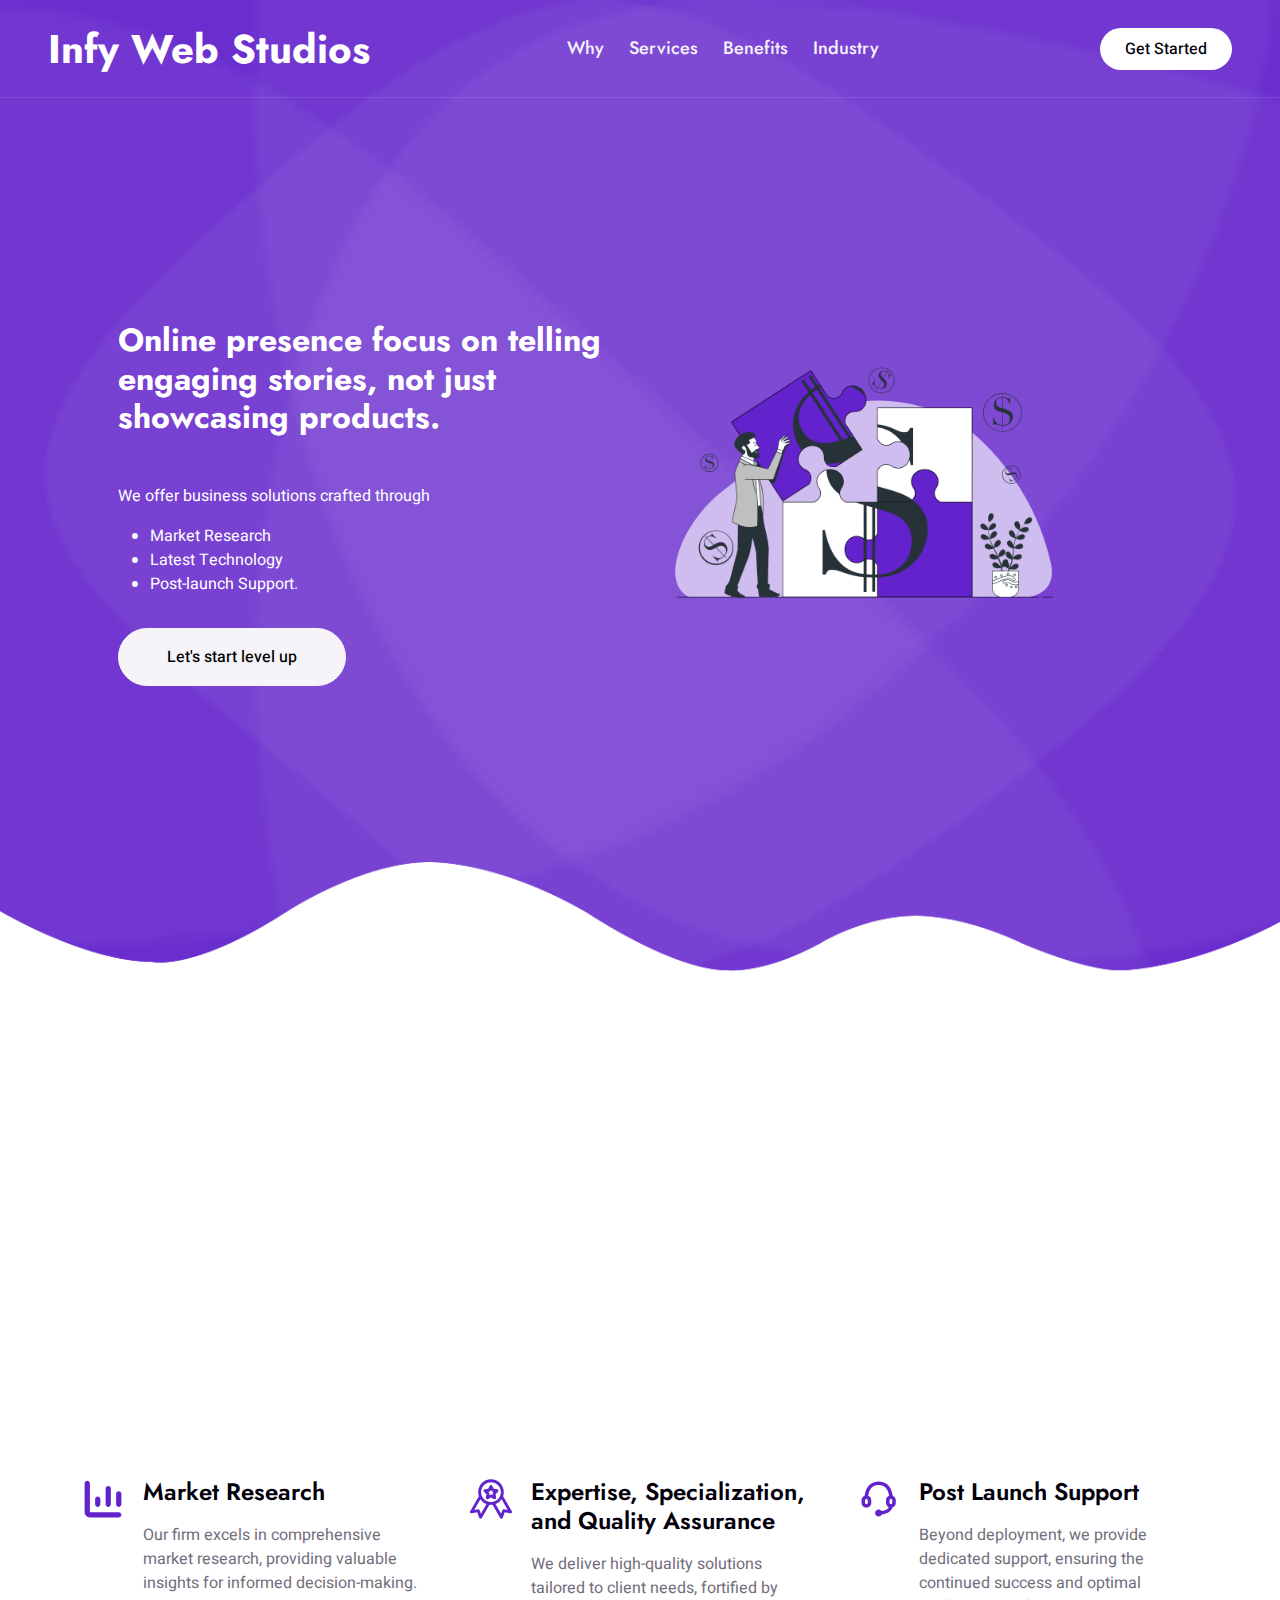
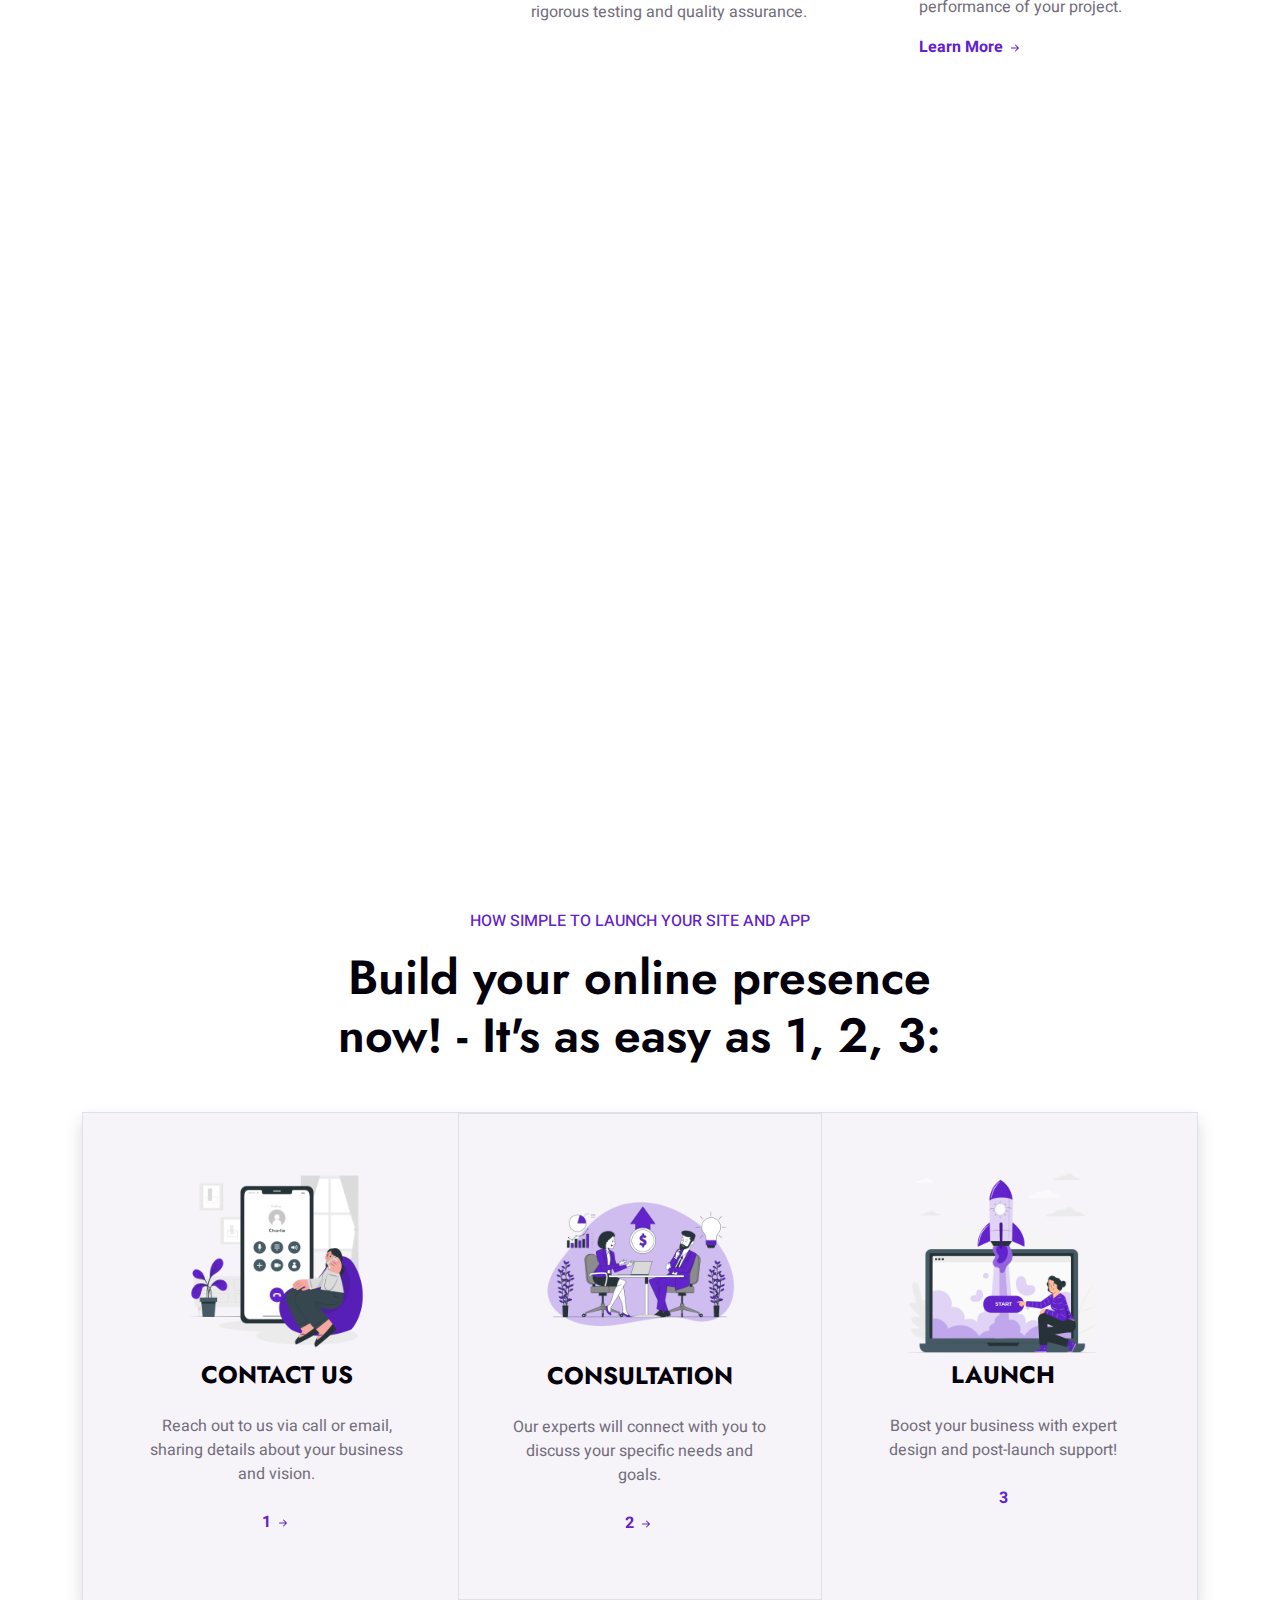
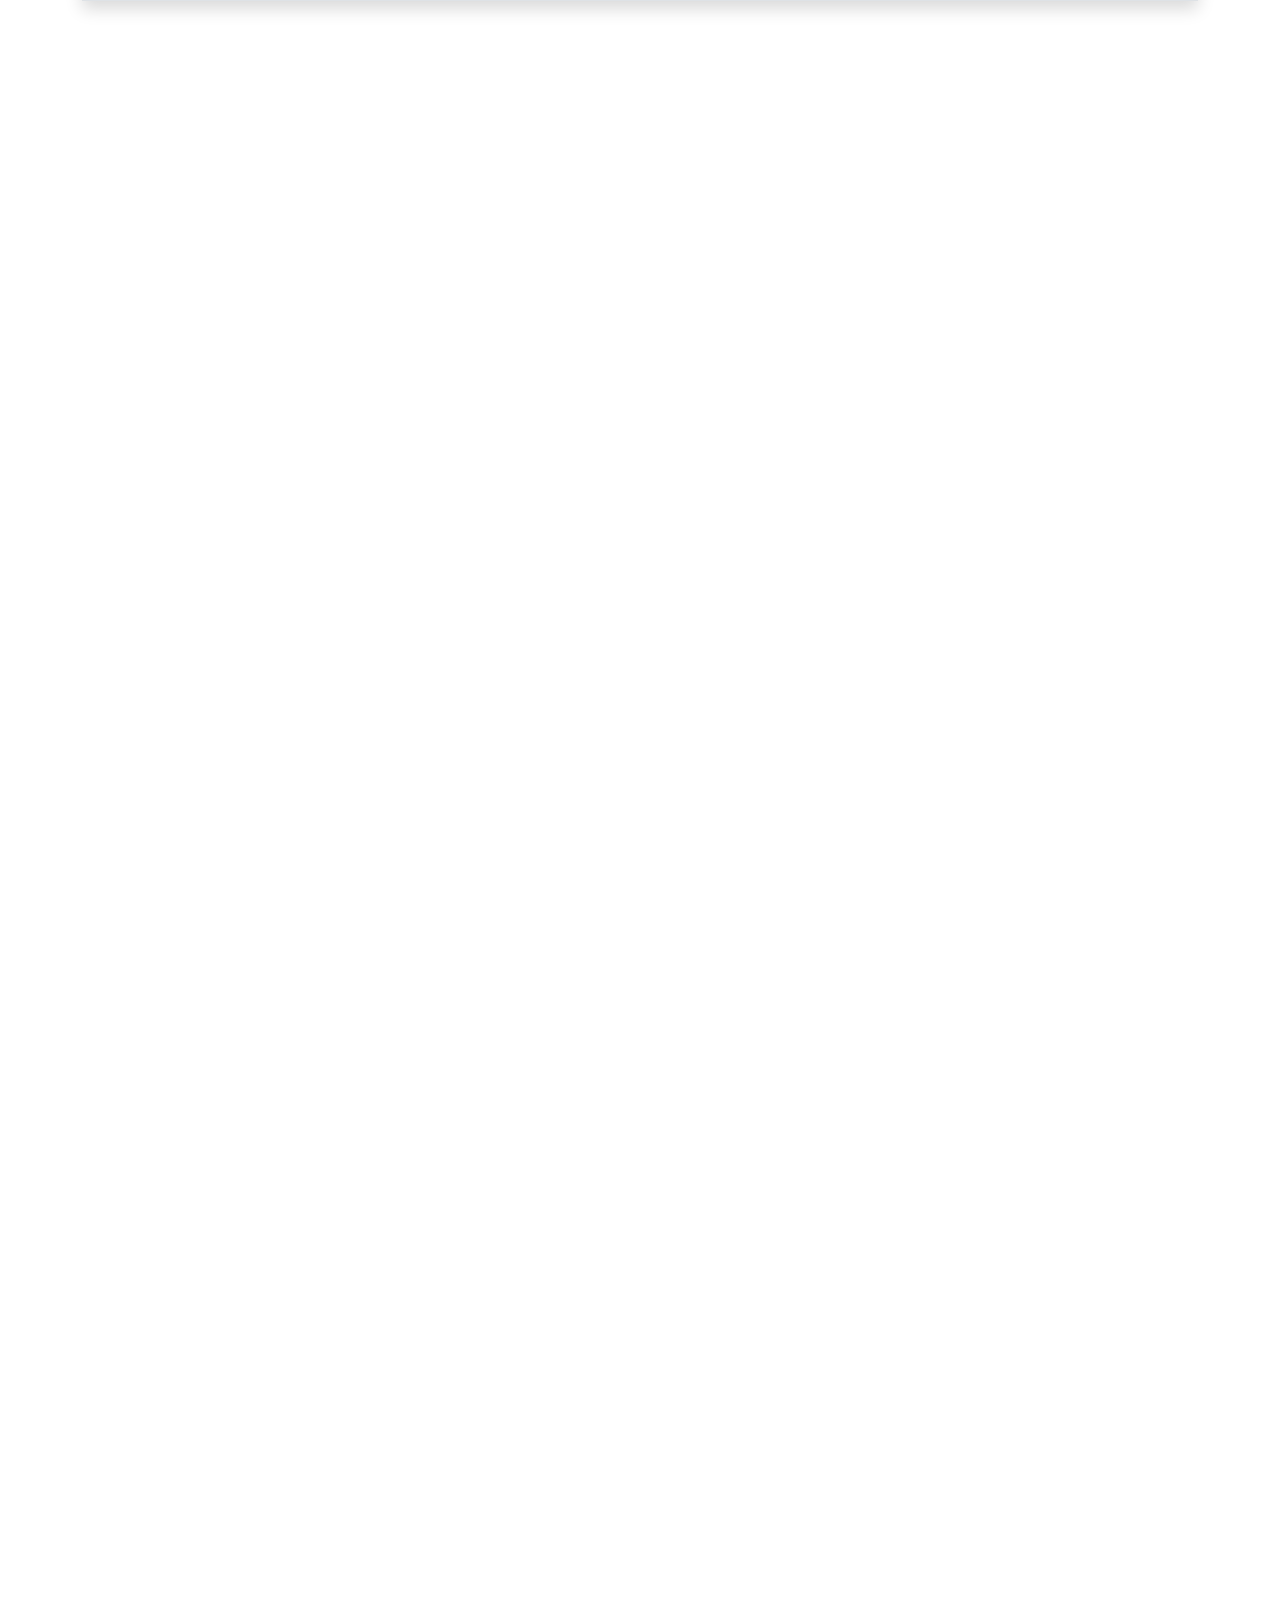
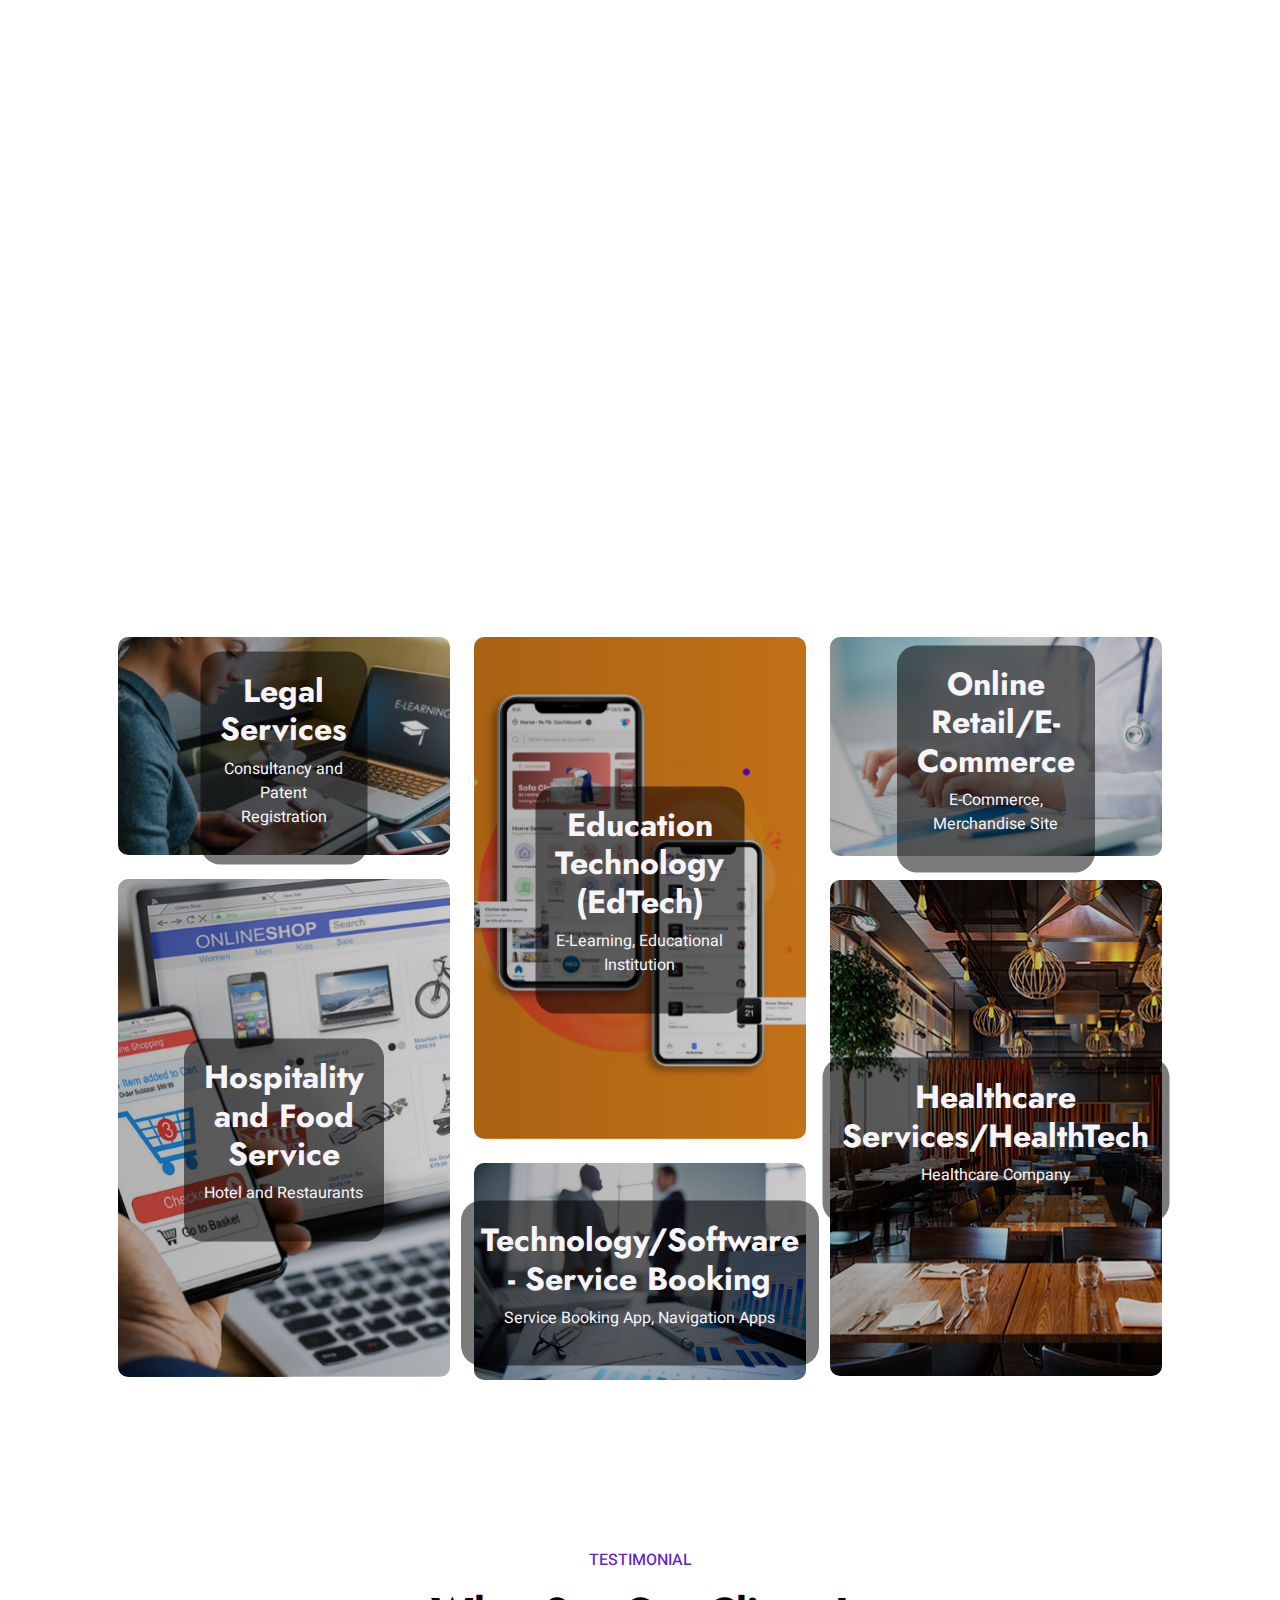
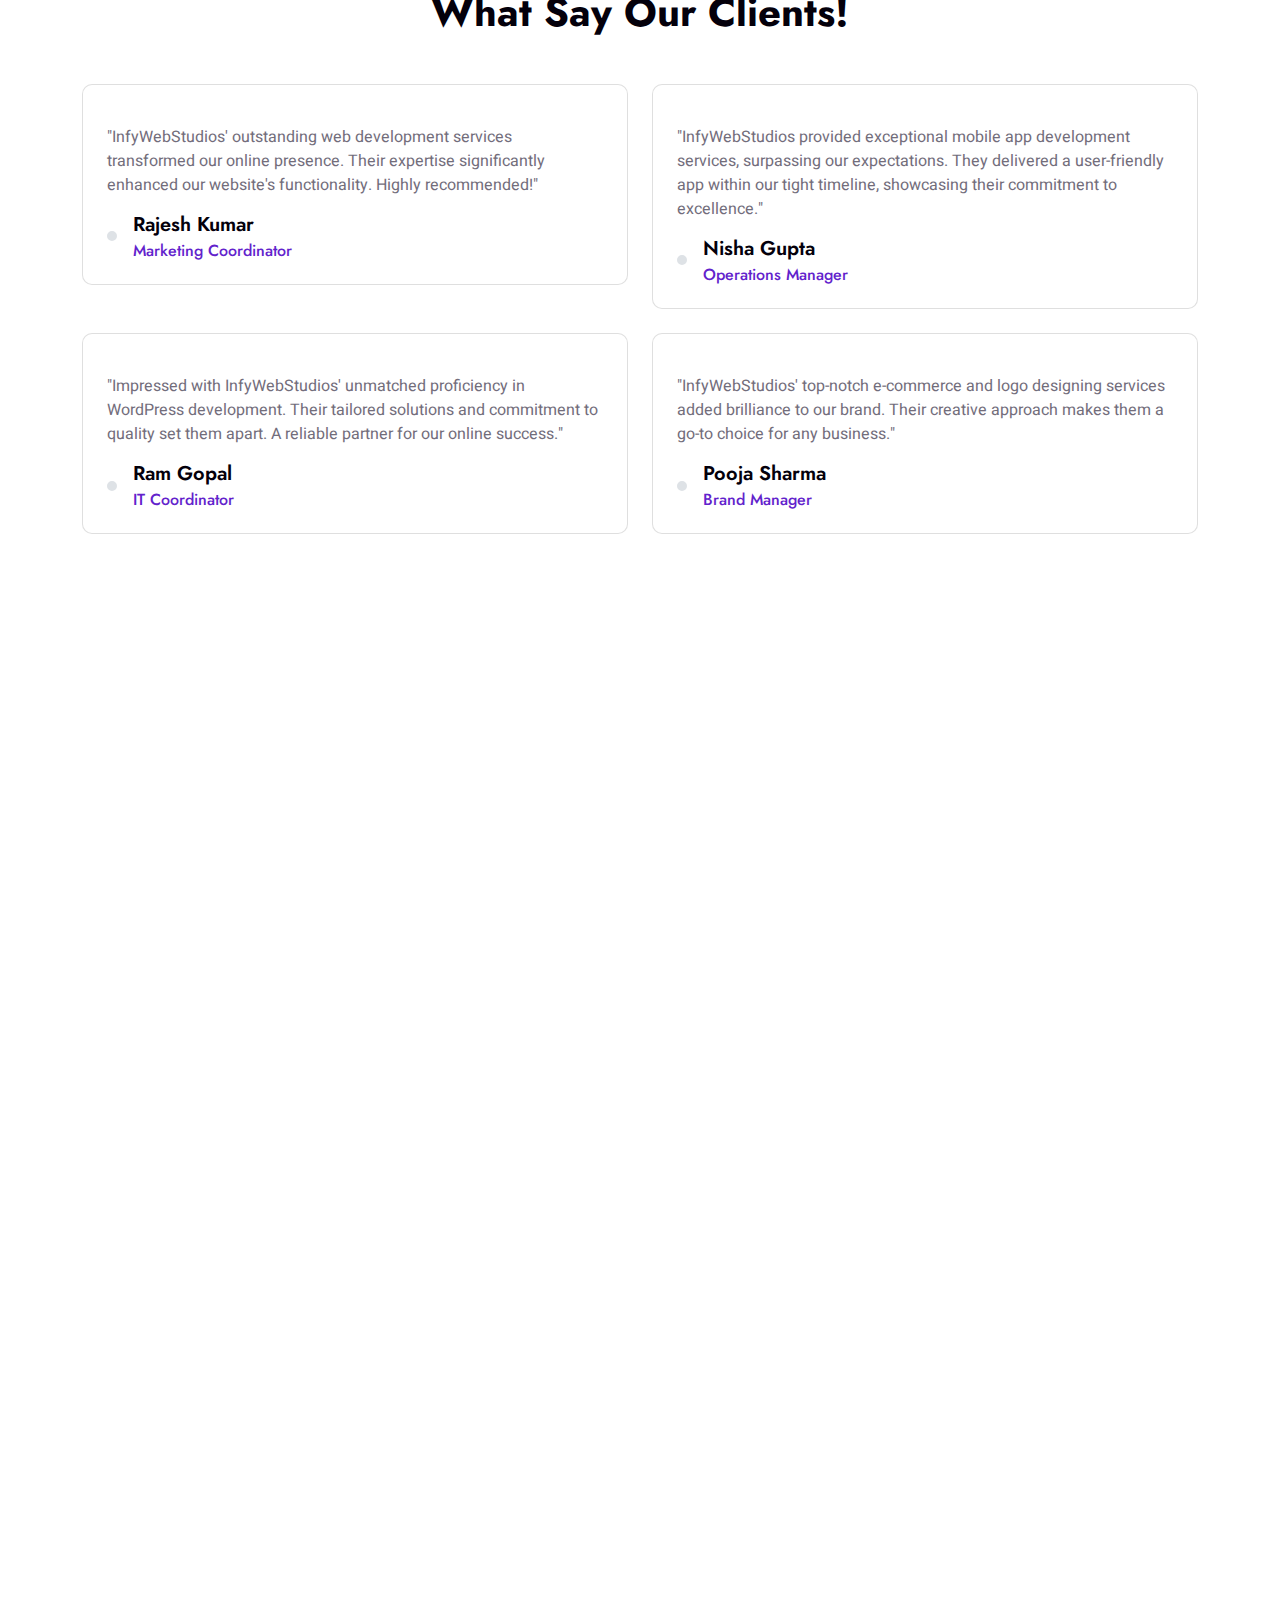
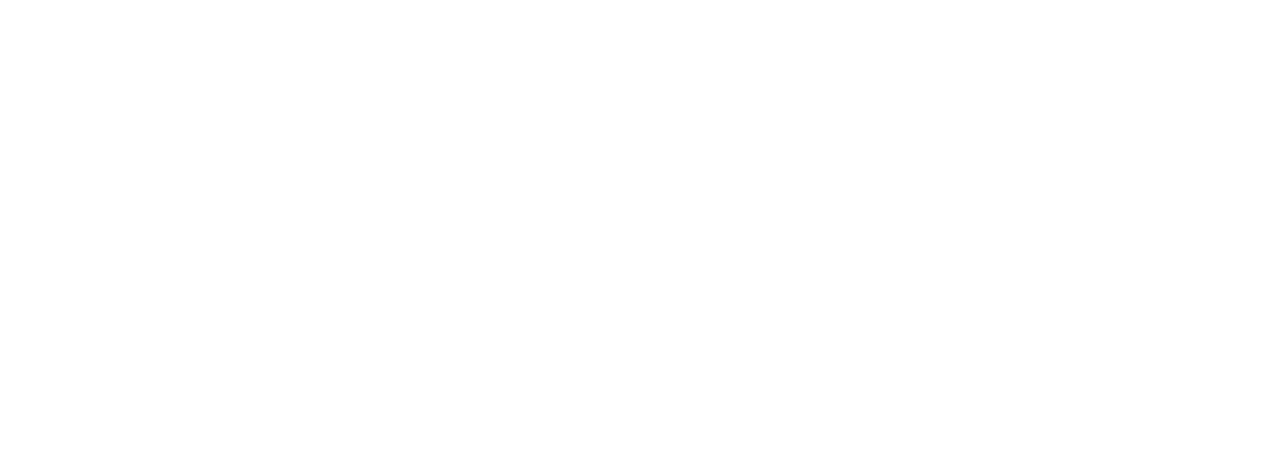
<file: index.html>
<!DOCTYPE html>
<html lang="en">

<head>
    <meta charset="utf-8">
    <title>InfyWebStudios - Where Innovation Meets Impeccable Design!</title>
    <meta content="width=device-width, initial-scale=1.0" name="viewport">
    <meta content="" name="keywords">
    <meta content="" name="description">

    <!-- Favicon -->
    <link href="img/logo2.png" rel="icon">

    <!-- Google Web Fonts -->
    <link rel="preconnect" href="https://fonts.googleapis.com">
    <link rel="preconnect" href="https://fonts.gstatic.com" crossorigin>
    <link href="https://fonts.googleapis.com/css2?family=Heebo:wght@400;500&family=Jost:wght@500;600;700&display=swap" rel="stylesheet"> 

    <!-- Icon Font Stylesheet -->
    <link href="https://cdnjs.cloudflare.com/ajax/libs/font-awesome/5.10.0/css/all.min.css" rel="stylesheet">
    <link href="https://cdn.jsdelivr.net/npm/bootstrap-icons@1.4.1/font/bootstrap-icons.css" rel="stylesheet">

    <!-- Libraries Stylesheet -->
    <link href="lib/animate/animate.min.css" rel="stylesheet">
    <link href="lib/owlcarousel/assets/owl.carousel.min.css" rel="stylesheet">
    <link href="lib/lightbox/css/lightbox.min.css" rel="stylesheet">

    <!-- Customized Bootstrap Stylesheet -->
    <link href="css/bootstrap.min.css" rel="stylesheet">

    <!-- Template Stylesheet -->
    <link href="css/style.css" rel="stylesheet">
</head>

<body>
    <div class="container-fluid bg-white p-0">
        <!-- Spinner Start -->
        <div id="spinner" class="show bg-white position-fixed translate-middle w-100 vh-100 top-50 start-50 d-flex align-items-center justify-content-center">
            <div class="spinner-grow text-primary" style="width: 3rem; height: 3rem;" role="status">
                <span class="sr-only">Loading...</span>
            </div>
        </div>
        <!-- Spinner End -->


        <!-- Navbar & Banner -->
        <div class="container-fluid position-relative p-0">
            <nav class="navbar navbar-expand-lg navbar-light px-4 px-lg-5 py-3 py-lg-0">
                <a href="" class="navbar-brand p-0">
                    <h1 class="m-0">Infy Web Studios</h1>
                    <!-- <img src="img/logo.png" alt="Logo"> -->
                </a>
                <button class="navbar-toggler" type="button" data-bs-toggle="collapse" data-bs-target="#navbarCollapse">
                    <span class="fa fa-bars"></span>
                </button>
                <div class="collapse navbar-collapse" id="navbarCollapse">
                    <div class="navbar-nav mx-auto py-0">
                        
                        <a href="#why" class="nav-item nav-link">Why</a>
                        <a href="#services" class="nav-item nav-link">Services</a>
                        <a href="#features" class="nav-item nav-link">Benefits</a>
                        <a href="#industries" class="nav-item nav-link">Industry</a>
                        

                    </div>
                    <a href="contact.html" class="btn rounded-pill py-2 px-4 ms-3 d-none d-lg-block">Get Started</a>
                </div>
            </nav>

            <div class="container-fluid bg-primary hero-header">
                <div class="container px-lg-5">
                    <div class="row g-5 align-items-end">
                        <div class="col-lg-6 text-center text-lg-start">
                            <h2 class="text-white mb-4 animated slideInDown">
                                Online presence focus on telling engaging stories, not just showcasing products.
                            </h2> <br>
                            <p class="text-white animated slideInDown">We offer business solutions crafted through</p>


                            <ul class="text-white pb-3 animated slideInDown">
                                <!-- Concise list of benefits -->
                                <li>Market Research</li>
                                <li>Latest Technology</li>
                                <li>Post-launch Support.</li>
                            </ul>
                            <a href="#why" class="btn btn-light py-sm-3 px-sm-5 rounded-pill animated slideInRight">Let's start level up</a>
                        </div>
                        <div class="col-lg-6 text-center text-lg-start">
                            <img class="img-fluid animated zoomIn" style="width: 80%;" src="img/illlustration/Business solution-bro.png" alt="">
                        </div>
                    </div>
                </div>
            </div>
            
        </div>



        <!-- Why  -->
        <section class="py-5 py-xl-8" id="why">
            <div class="container-xxl py-5">
                <div class="container py-5 px-lg-5" >
                    <div class="wow fadeInUp" data-wow-delay="0.1s">
                        <h1 class="text-center mb-5">
                            Let's begin the Digital Journey</h1>
                    </div>
                    <div class="row justify-content-center" >
                        <div class="col-lg-7">
                            <div class="wow fadeInUp" data-wow-delay="0.3s">
                                <p class="text-center mb-4">
                                    Whether you're a startup or an established brand, we're here to collaborate, innovate, and elevate your online presence.
                                </p>
                                
                            </div>
                        </div>
                    </div>
                </div>
            </div>
        
            <div class="container overflow-hidden">
            <div class="row gy-5 gx-md-5 justify-content-center">
                <div class="col-10 col-md-5 col-xl-4 overflow-hidden">
                <div class="row gy-4">
                    <div class="col-12 col-lg-2">
                    <svg xmlns="http://www.w3.org/2000/svg" width="42" height="42" fill="currentColor" class="bi bi-command text-primary"  viewBox="0 0 16 16" xmlns="http://www.w3.org/2000/svg">
                        <path fill="currentColor" d="M2,1 C2.51283143,1 2.93550653,1.38604429 2.9932722,1.88337975 L3,2 L3,13 L14,13 C14.5523,13 15,13.4477 15,14 C15,14.51285 14.613973,14.9355092 14.1166239,14.9932725 L14,15 L3,15 C1.94563773,15 1.08183483,14.18415 1.00548573,13.1492661 L1,13 L1,2 C1,1.44772 1.44772,1 2,1 Z M6,7 C6.51283143,7 6.93550653,7.38604429 6.9932722,7.88337975 L7,8 L7,10 C7,10.5523 6.55228,11 6,11 C5.48716857,11 5.06449347,10.613973 5.0067278,10.1166239 L5,10 L5,8 C5,7.44771 5.44772,7 6,7 Z M10,3 C10.5523,3 11,3.44772 11,4 L11,10 C11,10.5523 10.5523,11 10,11 C9.44771,11 9,10.5523 9,10 L9,4 C9,3.44772 9.44771,3 10,3 Z M14,5 C14.5523,5 15,5.44772 15,6 L15,10 C15,10.5523 14.5523,11 14,11 C13.4477,11 13,10.5523 13,10 L13,6 C13,5.44772 13.4477,5 14,5 Z"/>
                      </svg>
                    </div>
                    <div class="col-12 col-lg-10">
                    <h4 class="mb-3">Market Research</h4>
                    <p class="mb-3 ">Our firm excels in comprehensive market research, providing valuable insights for informed decision-making.</p>
                    <div>
                        
                    </div>
                    </div>
                </div>
                </div>
                <div class="col-10 col-md-5 col-xl-4 overflow-hidden">
                <div class="row gy-4">
                    <div class="col-12 col-lg-2">
                    <svg xmlns="http://www.w3.org/2000/svg" width="42" height="42" fill="currentColor" class="bi bi-laptop text-primary" viewBox="0 0 512.001 512.001" style="enable-background:new 0 0 512.001 512.001;" xml:space="preserve">
<g>
	<g>
		<g>
			<path d="M331.881,138.479l-41.577-6.042l-18.593-37.675c-6.413-12.995-25.004-13.003-31.421,0l-18.593,37.675l-41.577,6.042
				c-14.34,2.084-20.093,19.761-9.709,29.882l30.086,29.325l-7.102,41.409c-2.449,14.282,12.585,25.216,25.42,18.469l37.188-19.551
				l37.188,19.551c12.782,6.724,27.879-4.118,25.418-18.469l-7.102-41.409l30.086-29.325
				C351.967,158.247,346.23,140.564,331.881,138.479z M278.072,210.032c-23.589-12.401-19.839-12.776-44.144,0
				c4.503-26.246,6.033-22.806-13.641-41.984c27.141-3.944,23.919-2.049,35.713-25.946c11.815,23.94,8.578,22.003,35.713,25.946
				C272.595,186.684,273.437,183.006,278.072,210.032z"/>
			<path d="M509.618,404.762l-105.84-183.328C437.21,121,362.258,16.569,256,16.569c-106.281,0-181.197,104.464-147.778,204.863
				L2.382,404.762c-7.441,12.888,3.632,28.647,18.289,26l68.417-12.37l23.488,65.441c5.021,13.986,24.184,15.794,31.661,2.842
				l92.32-159.904c12.954,1.605,25.922,1.605,38.884,0l92.32,159.904c7.476,12.95,26.64,11.149,31.661-2.842l23.488-65.441
				l68.417,12.37C505.976,433.407,517.065,417.66,509.618,404.762z M132.79,436.426l-15.732-43.831
				c-2.89-8.051-11.174-12.845-19.607-11.321l-45.833,8.287l75.192-130.243c17.889,26.661,43.956,47.345,74.314,58.75
				L132.79,436.426z M143.757,216.688C112.446,137.602,170.649,51.607,256,51.607c85.417,0,143.537,86.038,112.244,165.08
				C327.705,319.048,183.623,317.357,143.757,216.688z M414.549,381.273c-8.422-1.521-16.715,3.264-19.607,11.321l-15.732,43.831
				l-68.335-118.36c29.649-11.209,55.037-30.548,74.314-58.75l75.192,130.243L414.549,381.273z"/>
		</g>
	</g>
</g>
                    </svg>

                    </div>
                    <div class="col-12 col-lg-10">
                    <h4 class="mb-3">
                        Expertise, Specialization, and Quality Assurance</h4>
                    <p class="mb-3 ">
                        We deliver high-quality solutions tailored to client needs, fortified by rigorous testing and quality assurance.
                    </p>
                    <div>
                        
                    </div>
                    </div>
                </div>
                </div>
                <div class="col-10 col-md-5 col-xl-4 overflow-hidden">
                <div class="row gy-4">
                    <div class="col-12 col-lg-2">
                    <svg width="42" height="42" fill="currentColor" class="bi bi-credit-card-2-front text-primary" viewBox="0 0 512 512" version="1.1" xmlns="http://www.w3.org/2000/svg" xmlns:xlink="http://www.w3.org/1999/xlink">
                        <title>support</title>
                        <g id="Page-1" stroke="none" stroke-width="1" fill="currentColor" fill-rule="evenodd">
                            <g id="support" fill="currentColor" transform="translate(42.666667, 42.666667)">
                                <path d="M379.734355,174.506667 C373.121022,106.666667 333.014355,
                                -2.13162821e-14 209.067688,-2.13162821e-14 C85.1210217,
                                -2.13162821e-14 45.014355,106.666667 38.4010217,174.506667 C15.2012632,183.311569 
                                -0.101643453,205.585799 0.000508304259,230.4 L0.000508304259,260.266667 C0.000508304259,
                                293.256475 26.7445463,320 59.734355,320 C92.7241638,320 119.467688,293.256475 119.467688,
                                260.266667 L119.467688,230.4 C119.360431,206.121456 104.619564,184.304973 82.134355,
                                175.146667 C86.4010217,135.893333 107.307688,42.6666667 209.067688,42.6666667 C310.827688,
                                42.6666667 331.521022,135.893333 335.787688,175.146667 C313.347976,184.324806 298.68156,
                                206.155851 298.667688,230.4 L298.667688,260.266667 C298.760356,283.199651 311.928618,
                                304.070103 332.587688,314.026667 C323.627688,330.88 300.801022,353.706667 244.694355,
                                360.533333 C233.478863,343.50282 211.780225,336.789048 192.906491,344.509658 C174.032757
                                ,352.230268 163.260418,372.226826 167.196286,392.235189 C171.132153,412.243552 188.675885,
                                426.666667 209.067688,426.666667 C225.181549,426.577424 239.870491,417.417465 247.041022,
                                402.986667 C338.561022,392.533333 367.787688,345.386667 376.961022,317.653333 C401.778455,309.61433 418.468885,286.351502 418.134355,260.266667 L418.134355,230.4 C418.23702,205.585799 402.934114,183.311569 379.734355,174.506667 Z M76.8010217,260.266667 C76.8010217,269.692326 69.1600148,277.333333 59.734355,277.333333 C50.3086953,277.333333 42.6676884,269.692326 42.6676884,260.266667 L42.6676884,230.4 C42.6676884,224.302667 45.9205765,218.668499 51.2010216,215.619833 C56.4814667,212.571166 62.9872434,212.571166 68.2676885,215.619833 C73.5481336,218.668499 76.8010217,224.302667 76.8010217,230.4 L76.8010217,260.266667 Z M341.334355,230.4 C341.334355,220.97434 348.975362,213.333333 358.401022,213.333333 C367.826681,213.333333 375.467688,220.97434 375.467688,230.4 L375.467688,260.266667 C375.467688,269.692326 367.826681,277.333333 358.401022,277.333333 C348.975362,277.333333 341.334355,269.692326 341.334355,260.266667 L341.334355,230.4 Z">
                    
                    </path>
                            </g>
                        </g>
                    </svg>
                    </div>
                    <div class="col-12 col-lg-10">
                    <h4 class="mb-3">Post Launch Support</h4>
                    <p class="mb-3">
                        Beyond deployment, we provide dedicated support, ensuring the continued success and optimal performance of your project.
                    </p>
                    <div>
                        <a href="#process" class="fw-bold text-decoration-none link-primary">
                        Learn More
                        <svg xmlns="http://www.w3.org/2000/svg" width="16" height="16" fill="currentColor" class="bi bi-arrow-right-short" viewBox="0 0 16 16">
                            <path fill-rule="evenodd" d="M4 8a.5.5 0 0 1 .5-.5h5.793L8.146 5.354a.5.5 0 1 1 .708-.708l3 3a.5.5 0 0 1 0 .708l-3 3a.5.5 0 0 1-.708-.708L10.293 8.5H4.5A.5.5 0 0 1 4 8z" />
                        </svg>
                        </a>
                    </div>
                    </div>
                </div>
                </div>
            </div>
            </div>
        </section>



        <!-- About  -->
        <div class="container-xxl py-5" id="about">
            <div class="container py-5 px-lg-5">
                <div class="row g-5 align-items-center">
                    <div class="col-lg-6 wow fadeInUp" data-wow-delay="0.1s">
                        
                        <p class="section-title text-secondary">
                            Who We Are<!--span></span--></p>
                            <h1 class="mb-2">InfyWebStudios - Empowering Digital Visions</h1>
                        <p class="  mb-2 mb-xl-5">InfyWebStudios is a collective of visionary developers, designers, and digital strategists dedicated to pushing the boundaries of what's possible in the online realm. With a commitment to excellence, creativity, and client success, we've been shaping the digital landscape for more than three years.

                        </p>
                        <div class="d-flex align-items-center mb-3">
                            <div class="me-3 text-primary">
                            <svg xmlns="http://www.w3.org/2000/svg" width="28" height="28" fill="currentColor" class="bi bi-check-circle-fill" viewBox="0 0 16 16">
                                <path d="M16 8A8 8 0 1 1 0 8a8 8 0 0 1 16 0zm-3.97-3.03a.75.75 0 0 0-1.08.022L7.477 9.417 5.384 7.323a.75.75 0 0 0-1.06 1.06L6.97 11.03a.75.75 0 0 0 1.079-.02l3.992-4.99a.75.75 0 0 0-.01-1.05z" />
                            </svg>
                            </div>
                            <div>
                            <p class=" m-0">Visionary Team</p>
                            </div>
                        </div>
                        <div class="d-flex align-items-center mb-3">
                            <div class="me-3 text-primary">
                            <svg xmlns="http://www.w3.org/2000/svg" width="28" height="28" fill="currentColor" class="bi bi-check-circle-fill" viewBox="0 0 16 16">
                                <path d="M16 8A8 8 0 1 1 0 8a8 8 0 0 1 16 0zm-3.97-3.03a.75.75 0 0 0-1.08.022L7.477 9.417 5.384 7.323a.75.75 0 0 0-1.06 1.06L6.97 11.03a.75.75 0 0 0 1.079-.02l3.992-4.99a.75.75 0 0 0-.01-1.05z" />
                            </svg>
                            </div>
                            <div>
                            <p class=" m-0">Commitment to Excellence</p>
                            </div>
                        </div>
                        <div class="d-flex align-items-center mb-4 mb-xl-5">
                            <div class="me-3 text-primary">
                            <svg xmlns="http://www.w3.org/2000/svg" width="28" height="28" fill="currentColor" class="bi bi-check-circle-fill" viewBox="0 0 16 16">
                                <path d="M16 8A8 8 0 1 1 0 8a8 8 0 0 1 16 0zm-3.97-3.03a.75.75 0 0 0-1.08.022L7.477 9.417 5.384 7.323a.75.75 0 0 0-1.06 1.06L6.97 11.03a.75.75 0 0 0 1.079-.02l3.992-4.99a.75.75 0 0 0-.01-1.05z" />
                            </svg>
                            </div>
                            <div>
                            <p class=" m-0">Client-Centric Approach</p>
                            </div>
                        </div>
                        <button type="button" class="btn bsb-btn-2xl btn-outline-primary rounded-pill" onclick="window.location.href='#contact'">Connect Now</button>
                        </div>
                    <div class="col-lg-6">
                        <img class="img-fluid wow zoomIn" data-wow-delay="0.5s" src="img/illlustration/iws02-r.png">
                    </div>
                </div>
            </div>
        </div>


        <!-- process section -->
        <section class="bsb-service-7 py-5 py-xl-8" id="process">
            <div class="container">
                <div class="row justify-content-md-center">
                    <div class="col-12 col-md-10 col-lg-8 col-xl-7">
                        <p class="section-title text-secondary justify-content-center"><!--span></span-->How Simple to Launch Your Site and App<!--span></span--></p>
                        <h4 class="display-5 mb-5 mb-xl-9 text-center">Build your online presence now! - It's as easy as 1, 2, 3:</h4>
                    </div>
                </div>
            </div>
        
            <div class="container">
                <div class="row">
                    <div class="col-12">
                        <div class="container-fluid bg-light border shadow">
                            <div class="row">
                                <div class="col-12 col-md-4 p-0">
                                    <div class="card border-0 bg-transparent">
                                        <div class="card-body text-center p-5">
                                            <img style="height: 200px; object-fit: contain;" 
                                                src="./img/illlustration/Calling-cuate.png" 
                                                class="card-img-top"
                                                alt="WordPress Development"
                                            />
                                            <h4 class="fw-bold text-uppercase mb-4">Contact Us</h4>
                                            <p class="mb-4 ">Reach out to us via call or email, sharing details about your business and vision.</p>
                                            <p class="fw-bold text-decoration-none link-primary">
                                                1
                                                <svg xmlns="http://www.w3.org/2000/svg" width="16" height="16" fill="currentColor" class="bi bi-arrow-right-short" viewBox="0 0 16 16">
                                                    <path fill-rule="evenodd" d="M4 8a.5.5 0 0 1 .5-.5h5.793L8.146 5.354a.5.5 0 1 1 .708-.708l3 3a.5.5 0 0 1 0 .708l-3 3a.5.5 0 0 1-.708-.708L10.293 8.5H4.5A.5.5 0 0 1 4 8z" />
                                                </svg>
                                            </p>
                                        </div>
                                    </div>
                                </div>
                                <div class="col-12 col-md-4 p-0 border-top border-bottom border-start border-end">
                                    <div class="card border-0 bg-transparent">
                                        <div class="card-body text-center p-5">
                                            <img style="height: 200px; object-fit: contain;" 
                                                src="./img/illlustration/Consultative sales-bro.png" 
                                                class="card-img-top"
                                                alt="WordPress Development"
                                            />
                                            <h4 class="fw-bold text-uppercase mb-4">Consultation</h4>
                                            <p class="mb-4 ">Our experts will connect with you to discuss your specific needs and goals.</p>
                                            <p class="fw-bold text-decoration-none link-primary">
                                                2
                                                <svg xmlns="http://www.w3.org/2000/svg" width="16" height="16" fill="currentColor" class="bi bi-arrow-right-short" viewBox="0 0 16 16">
                                                    <path fill-rule="evenodd" d="M4 8a.5.5 0 0 1 .5-.5h5.793L8.146 5.354a.5.5 0 1 1 .708-.708l3 3a.5.5 0 0 1 0 .708l-3 3a.5.5 0 0 1-.708-.708L10.293 8.5H4.5A.5.5 0 0 1 4 8z" />
                                                </svg>
                                            </p>
                                        </div>
                                    </div>
                                </div>
                                <div class="col-12 col-md-4 p-0">
                                    <div class="card border-0 bg-transparent">
                                        <div class="card-body text-center p-5">
                                            <img style="height: 200px; object-fit: contain;" 
                                                src="./img/illlustration/Launching-pana.png" 
                                                class="card-img-top"
                                                alt="WordPress Development"
                                            />
                                            <h4 class="fw-bold text-uppercase mb-4">Launch</h4>
                                            <p class="mb-4 ">Boost your business with expert design and post-launch support!</p>
                                            <p class="fw-bold text-decoration-none link-primary">
                                                3
                                            </p>
                                        </div>
                                    </div>
                                </div>
                            </div>
                        </div>
                    </div>
                </div>
            </div>
        </section>

        <!-- Services Start -->
        <div class="container-f py-5" id="services">
            <div class="container py-5 px-lg-5">
                
        <div class="wow fadeInUp" data-wow-delay="0.1s">
            <p class="section-title text-secondary justify-content-center">Our Services</p>
            <h1 class="text-center mb-5">What Solutions We Provide</h1>
        </div>
        <div class="row g-4">
            <div class="card t-item col-lg-4 wow fadeInUp" style="border: none;" data-wow-delay="0.5s" style="height: 400px;">
              <img style="height: 250px; object-fit: contain;" 
                src="./img/illlustration/Static assets-pana.png" 
                class="card-img-top"
                alt="Web Development"
              />
              <div class="card-body">
                <h5 class="mb-3 text-center" style="color: #6222CC;">Web Development</h5>
                <p class="m-0 text-center">
                  Transforming ideas into interactive, user-centric websites.
                </p>
              </div>
            </div>
            
            <div class="card t-item col-lg-4 wow fadeInUp" style="border: none;" data-wow-delay="0.5s" style="height: 400px;">
              <img style="height: 250px; object-fit: contain;" 
                src="./img/illlustration/Mobile development-bro.png" 
                class="card-img-top"
                alt="Mobile App Development"
              />
              <div class="card-body">
                <h5 class="mb-3 text-center" style="color: #6222CC;">Mobile App Development</h5>
                <p class="m-0 text-center">
                  Bringing your vision to life on every device, ensuring seamless user experiences.
                </p>
              </div>
            </div>
          
            <div class="card t-item col-lg-4 wow fadeInUp" style="border: none;" data-wow-delay="0.5s" style="height: 400px;">
              <img style="height: 250px; object-fit: contain;" 
                src="./img/illlustration/Create-amico.png" 
                class="card-img-top"
                alt="Logo Designing"
              />
              <div class="card-body">
                <h5 class="mb-3 text-center" style="color: #6222CC;">Logo Designing</h5>
                <p class="m-0 text-center">
                  Crafting logos that speak volumes about your brand.
                </p>
              </div>
            </div>
          
            <div class="card t-item col-lg-4 wow fadeInUp" style="border: none;" data-wow-delay="0.5s" style="height: 400px;">
              <img style="height: 250px; object-fit: contain;" 
                src="./img/illlustration/Online shopping-bro.png" 
                class="card-img-top"
                alt="E-Commerce Websites"
              />
              <div class="card-body">
                <h5 class="mb-3 text-center" style="color: #6222CC;">E-Commerce Websites</h5>
                <p class="m-0 text-center">
                  Building robust platforms for seamless online transactions.
                </p>
              </div>
            </div>
          
            <div class="card t-item col-lg-4 wow fadeInUp" style="border: none;" data-wow-delay="0.5s" style="height: 400px;">
              <img style="height: 250px; object-fit: contain;" 
                src="./img/illlustration/Personal site-cuate.png" 
                class="card-img-top"
                alt="Portfolio Websites"
              />
              <div class="card-body">
                <h5 class="mb-3 text-center" style="color: #6222CC;">Portfolio Websites</h5>
                <p class="m-0 text-center">
                  Showcasing your professional narrative with eloquence and refined style.
                </p>
              </div>
            </div>
          
            <div class="card t-item col-lg-4 wow fadeInUp" style="border: none;" data-wow-delay="0.5s" style="height: 400px;">
              <img style="height: 250px; object-fit: contain;" 
                src="./img/illlustration/Website Creator-bro.png" 
                class="card-img-top"
                alt="WordPress Development"
              />
              <div class="card-body">
                <h5 class="mb-3 text-center" style="color: #6222CC;">WordPress Development</h5>
                <p class="m-0 text-center">
                  Harnessing the power of WordPress to create tailored and responsive websites.
                </p>
              </div>
            </div>
          </div>          
            </div>
        </div>

        <!-- Features  -->
        <div class="container-f py-5" id="features">
            <div class="container py-5 px-lg-5">
                <div class="wow fadeInUp" data-wow-delay="0.1s">
                    <p class="section-title text-secondary justify-content-center">What do you actually receive</p>
                    <h1 class="text-center mb-5">Benefits of Choosing Our Services</h1>
                </div>
                <div class="row g-4">
                    <div class="col-lg-4 wow fadeInUp" data-wow-delay="0.1s">
                        <div class="feature-item bg-light rounded text-center p-4"><!-- High-End Security -->
                            <i class="fas fa-shield-alt fa-3x text-primary mb-4"></i>
                            <h5 class="mb-3">High-End Security</h5>
                            <p class="m-0">
                                Cutting-edge measures ensure robust protection with encryption, access controls, and regular audits.
                            </p>
                        </div>
                    </div>
                    <div class="col-lg-4 wow fadeInUp" data-wow-delay="0.3s">
                        <div class="feature-item bg-light rounded text-center p-4"><!-- User-Friendly Design -->
                            <i class="fas fa-users fa-3x text-primary mb-4"></i>
                            <h5 class="mb-3">User-Friendly Design</h5>
                            <p class="m-0">
                                Prioritize satisfaction with intuitive interfaces and responsive designs for diverse digital platforms.
                            </p>
                        </div>
                    </div>
                    <div class="col-lg-4 wow fadeInUp" data-wow-delay="0.5s">
                        <div class="feature-item bg-light rounded text-center p-4"><!-- Scalable Development -->
                            <i class="fas fa-cogs fa-3x text-primary mb-4"></i>
                            <h5 class="mb-3">Scalable Development</h5>
                            <p class="m-0">
                                Adapt effortlessly with modular architecture and cloud solutions for evolving business needs.
                            </p>
                        </div>
                    </div>
                    <div class="col-lg-4 wow fadeInUp" data-wow-delay="0.5s">
                        <div class="feature-item bg-light rounded text-center p-4"><!-- Business-Centric Suggestions -->
                            <i class="fas fa-lightbulb fa-3x text-primary mb-4"></i>
                            <h5 class="mb-3">Business-Centric Suggestions</h5>
                            <p class="m-0">
                                Provide actionable insights through data analytics, machine learning, and workflow alignment.
                            </p>
                        </div>
                    </div>
                    <div class="col-lg-4 wow fadeInUp" data-wow-delay="0.5s">
                        <div class="feature-item bg-light rounded text-center p-4"><!-- Experienced Team -->
                            <i class="fas fa-users-cog fa-3x text-primary mb-4"></i>
                            <h5 class="mb-3">Experienced Team</h5>
                            <p class="m-0">
                                Experienced and highly skilled professionals lead projects with dedication, delivering high-quality solutions.
                            </p>
                        </div>
                    </div>
                    <div class="col-lg-4 wow fadeInUp" data-wow-delay="0.5s">
                        <div class="feature-item bg-light rounded text-center p-4"><!-- Maintenance -->
                            <i class="fas fa-tools fa-3x text-primary mb-4"></i>
                            <h5 class="mb-3">Maintenance</h5>
                            <p class="m-0">
                                Beyond development, our services encompass updates, monitoring, and user support for optimal performance.
                            </p>
                        </div>
                    </div>
                </div>
            </div>
        </div>

        <!-- Industry we served -->
        <div class="container-f py-5" id="industries">
            <div class="container py-5 px-lg-5">
                <div class="wow fadeInUp" data-wow-delay="0.1s">
                    <p class="section-title text-secondary justify-content-center">Industries we served</p>
                    <h1 class="text-center mb-5">Empowering Growth Across Diverse Sectors</h1>
                </div>
                <div class="row">
                    <div class="col-lg-4 col-md-12 mb-4 mb-lg-0">

                        <div class="position-relative">
                            <img
                                src="./img/indust/3.png"
                                class="w-100 shadow-1-strong rounded mb-4 image-with-overlay"
                                alt="Mountains in the Clouds"
                            />
                            <div class="position-absolute top-50 start-50 translate-middle text-center text-overlay"
                                style="background-color: rgba(0, 0, 0, 0.517); border-radius: 20px; padding: 20px;">
                                <!-- Your text goes here -->
                                <h2 class="text-light" >Legal Services</h2>
                                <p class="text-light">Consultancy and Patent Registration</p>
                            </div>
                        </div>

                        <div class="position-relative">
                            <img
                                src="./img/indust/8.png"
                                class="w-100 shadow-1-strong rounded mb-4 image-with-overlay"
                                alt="Mountains in the Clouds"
                            />
                            <div class="position-absolute top-50 start-50 translate-middle text-center text-overlay"
                                style="background-color: rgba(0, 0, 0, 0.517); border-radius: 20px; padding: 20px;">
                                <!-- Your text goes here -->
                                <h2 class="text-light" >Hospitality and Food Service</h2>
                                <p class="text-light">Hotel and Restaurants</p>
                            </div>
                        </div>
                    </div>

                    <div class="col-lg-4 mb-4 mb-lg-0">
                        <div class="position-relative">
                            <img
                                src="./img/indust/7.png"
                                class="w-100 shadow-1-strong rounded mb-4 image-with-overlay"
                                alt="Mountains in the Clouds"
                            />
                            <div class="position-absolute top-50 start-50 translate-middle text-center text-overlay"
                                style="background-color: rgba(0, 0, 0, 0.517); border-radius: 20px; padding: 20px;">
                                <!-- Your text goes here -->
                                <h2 class="text-light" >Education Technology (EdTech)</h2>
                                <p class="text-light">E-Learning, Educational Institution</p>
                            </div>
                        </div>

                        <div class="position-relative">
                            <img
                                src="./img/indust/4.png"
                                class="w-100 shadow-1-strong rounded mb-4 image-with-overlay"
                                alt="Mountains in the Clouds"
                            />
                            <div class="position-absolute top-50 start-50 translate-middle text-center text-overlay"
                                style="background-color: rgba(0, 0, 0, 0.517); border-radius: 20px; padding: 20px;">
                                <!-- Your text goes here -->
                                <h2 class="text-light" >Technology/Software - Service Booking</h2>
                                <p class="text-light">Service Booking App, Navigation Apps</p>
                            </div>
                        </div>
                    </div>

                    <div class="col-lg-4 mb-4 mb-lg-0">
                        <div class="position-relative">
                            <img
                                src="./img/indust/5.png"
                                class="w-100 shadow-1-strong rounded mb-4 image-with-overlay"
                                alt="Mountains in the Clouds"
                            />
                            <div class="position-absolute top-50 start-50 translate-middle text-center text-overlay"
                                style="background-color: rgba(0, 0, 0, 0.517); border-radius: 20px; padding: 20px;">
                                <!-- Your text goes here -->
                                <h2 class="text-light" >Online Retail/E-Commerce</h2>
                                <p class="text-light">E-Commerce, Merchandise Site</p>
                            </div>
                        </div>

                        <div class="position-relative">
                            <img
                                src="./img/indust/6.png"
                                class="w-100 shadow-1-strong rounded mb-4 image-with-overlay"
                                alt="Mountains in the Clouds"
                            />
                            <div class="position-absolute top-50 start-50 translate-middle text-center text-overlay"
                                style="background-color: rgba(0, 0, 0, 0.517); border-radius: 20px; padding: 20px;">
                                <!-- Your text goes here -->
                                <h2 class="text-light" >Healthcare Services/HealthTech</h2>
                                <p class="text-light">Healthcare Company</p>
                            </div>
                        </div>
                    </div>
                </div>
            </div>
        </div>

        <!-- Testimonial  -->
        <section class="py-3 py-md-5 py-xl-8" id="testimonial">
            <p class="section-title text-secondary justify-content-center">Testimonial</p>
            <h1 class="text-center mb-5">What Say Our Clients!</h1>
        
            <div class="container overflow-hidden">
                <div class="row gy-3 gy-lg-4">
                    <div class="col-12 col-lg-6">
                        <div class="card">
                            <div class="card-body p-4 p-xxl-5">
                                <div class="bsb-ratings text-warning mb-3" data-bsb-star="5" data-bsb-star-off="0"></div>
                                <blockquote class="bsb-blockquote-icon mb-3">
                                    "InfyWebStudios' outstanding web development services transformed our online presence. Their expertise significantly enhanced our website's functionality. Highly recommended!"
                                </blockquote>
                                <figure class="d-flex align-items-center m-0 p-0">
                                    <img class="img-fluid rounded rounded-circle m-0 border border-5" loading="lazy" src="./assets/img/testimonial-img-4.jpg" alt="">
                                    <figcaption class="ms-3">
                                        <h4 class="mb-1 h5">Rajesh Kumar</h4>
                                        <h5 class="fs-6 text-secondary mb-0">Marketing Coordinator</h5>
                                    </figcaption>
                                </figure>
                            </div>
                        </div>
                    </div>
                    
                    <div class="col-12 col-lg-6">
                        <div class="card">
                            <div class="card-body p-4 p-xxl-5">
                                <div class="bsb-ratings text-warning mb-3" data-bsb-star="4" data-bsb-star-off="1"></div>
                                <blockquote class="bsb-blockquote-icon mb-3">
                                    "InfyWebStudios provided exceptional mobile app development services, surpassing our expectations. They delivered a user-friendly app within our tight timeline, showcasing their commitment to excellence."
                                </blockquote>
                                <figure class="d-flex align-items-center m-0 p-0">
                                    <img class="img-fluid rounded rounded-circle m-0 border border-5" loading="lazy" src="./assets/img/testimonial-img-2.jpg" alt="">
                                    <figcaption class="ms-3">
                                        <h4 class="mb-1 h5">Nisha Gupta</h4>
                                        <h5 class="fs-6 text-secondary mb-0">Operations Manager</h5>
                                    </figcaption>
                                </figure>
                            </div>
                        </div>
                    </div>
                    
                    <div class="col-12 col-lg-6">
                        <div class="card">
                            <div class="card-body p-4 p-xxl-5">
                                <div class="bsb-ratings text-warning mb-3" data-bsb-star="3" data-bsb-star-off="2"></div>
                                <blockquote class="bsb-blockquote-icon mb-3">
                                    "Impressed with InfyWebStudios' unmatched proficiency in WordPress development. Their tailored solutions and commitment to quality set them apart. A reliable partner for our online success."
                                </blockquote>
                                <figure class="d-flex align-items-center m-0 p-0">
                                    <img class="img-fluid rounded rounded-circle m-0 border border-5" loading="lazy" src="./assets/img/testimonial-img-3.jpg" alt="">
                                    <figcaption class="ms-3">
                                        <h4 class="mb-1 h5">Ram Gopal</h4>
                                        <h5 class="fs-6 text-secondary mb-0">IT Coordinator</h5>
                                    </figcaption>
                                </figure>
                            </div>
                        </div>
                    </div>
                    
                    <div class="col-12 col-lg-6">
                        <div class="card">
                            <div class="card-body p-4 p-xxl-5">
                                <div class="bsb-ratings text-warning mb-3" data-bsb-star="5" data-bsb-star-off="0"></div>
                                <blockquote class="bsb-blockquote-icon mb-3">
                                    "InfyWebStudios' top-notch e-commerce and logo designing services added brilliance to our brand. Their creative approach makes them a go-to choice for any business."
                                </blockquote>
                                <figure class="d-flex align-items-center m-0 p-0">
                                    <img class="img-fluid rounded rounded-circle m-0 border border-5" loading="lazy" src="./assets/img/testimonial-img-4.jpg" alt="">
                                    <figcaption class="ms-3">
                                        <h4 class="mb-1 h5">Pooja Sharma</h4>
                                        <h5 class="fs-6 text-secondary mb-0">Brand Manager</h5>
                                    </figcaption>
                                </figure>
                            </div>
                        </div>
                    </div>
                    

                </div>
            </div>
        </section>
        
        
        <!-- Contact Start -->
        <div class="container-xxl py-5" id="contact">
            <div class="container py-5 px-lg-5">
                <div class="wow fadeInUp" data-wow-delay="0.1s">
                    <p class="section-title text-secondary justify-content-center">Contact Us </p>
                    <h1 class="text-center mb-5">Let's take your business to next level</h1>
                </div>
                <div class="row justify-content-center">
                    <div class="col-lg-7">
                        <div class="wow fadeInUp" data-wow-delay="0.3s">
                            <p class="text-center mb-4">
                                Interested in our services? Send us a message, and let's discuss how we can assist you.
                            </p>
                            <form method="post" id="gform" action="https://docs.google.com/forms/u/0/d/e/1FAIpQLSeTeUK2MoJhQ-UraFM6BteqnrKmEYQWMsYlR5kOF2Vbgu7qxg/formResponse">
                                <div class="row g-3">
                                    <div class="col-md-6">
                                        <div class="form-floating">
                                            <input type="text" class="form-control" name="entry.2118228482" id="name" placeholder="Your Name">
                                            <label for="name">Your Name</label>
                                        </div>
                                    </div>
                                    <div class="col-md-6">
                                        <div class="form-floating">
                                            <input type="email" class="form-control" name="entry.1379130431" id="email" placeholder="Your Email">
                                            <label for="email">Your Email</label>
                                        </div>
                                    </div>
                                    <div class="col-12">
                                        <div class="form-floating">
                                            <input type="number" class="form-control" name="entry.998568974" id="number" placeholder="Number">
                                            <label for="number">Phone Number</label>
                                        </div>
                                    </div>
                                    <div class="col-12">
                                        <div class="form-floating">
                                            <textarea class="form-control" name="entry.528703387" placeholder="Leave a message here" id="message" style="height: 150px"></textarea>
                                            <label for="message">Message</label>
                                        </div>
                                    </div>
                                    <div class="col-12">
                                        <button class="btn btn-primary w-100 py-3" type="submit">Send Message</button>
                                    </div>
                                </div>
                            </form>
                        </div>
                    </div>
                </div>
            </div>
        </div>





        

        <!-- Team End -->
        <div id="section4">
            <!-- Content of section 1 goes here -->
        </div>
        
        <div id="section2">
            <!-- Content of section 2 goes here -->

        </div>




        
        

        <!-- Footer Start -->
        <div class="container-fluid bg-primary text-light footer wow fadeIn" data-wow-delay="0.1s" id="footer">
            <div class="container py-5 px-lg-5">
                <div class="row g-5">
                    <div class="col-md-6 col-lg-3">
                        <img class="img-fluid wow zoomIn" data-wow-delay="0.5s" src="img/illlustration/iws02-r.png" style="height: 150px;">
                        <br><br>
                        <p></i>InfyWebStudios<br>
                            Your Gateway to Digital Excellence!</p>
                    </div>
                    <div class="col-md-6 col-lg-3">                     
                        <a class="btn btn-link" href="#why">Why</a>
                        <a class="btn btn-link" href="#about">Who</a>
                        <a class="btn btn-link" href="#services">Services</a>
                        <a class="btn btn-link" href="#features">Benefits</a>
                        <a class="btn btn-link" href="contact.html">Contact</a>
                        <a class="btn btn-link" href="career.html">Career</a> 
                    </div>
                    <div class="col-md-6 col-lg-3">                          
                        <a class="btn btn-link" href="#services">Web Development</a>
                        <a class="btn btn-link" href="#services">Mobile App Development</a>
                        <a class="btn btn-link" href="#services">Logo Designing</a>
                        <a class="btn btn-link" href="#services">E-Commerce Websites</a>
                        <a class="btn btn-link" href="#services">Portfolio Websites</a>
                        <a class="btn btn-link" href="#services">WordPress Development</a>
                        
                    </div>
                    <div class="col-md-6 col-lg-3">
                        <p><i class="fa fa-map-marker-alt me-3"></i>Chennai,India.</p>
                        <p><i class="fa fa-phone-alt me-3"></i>+91 8870786793</p>
                        <p><i class="fa fa-envelope me-3"></i>infywebstudios@hotmail.com</p>
                        <div class="d-flex pt-2">
                            <a class="btn btn-outline-light btn-social" href=""><i class="fab fa-facebook-f"></i></a>
                            <a class="btn btn-outline-light btn-social" href="https://www.instagram.com/infywebstudios/"><i class="fab fa-instagram"></i></a>
                            <a class="btn btn-outline-light btn-social" href="https://www.linkedin.com/company/infy-web-studios/"><i class="fab fa-linkedin-in"></i></a>
                        </div>
                    </div>
                    
            <div class="container px-lg-5">
                <div class="copyright">
                    <div class="row">
                        <div class="col-md-6 text-center text-md-start mb-3 mb-md-0">
                            &copy; <a class="" href="#" style="text-decoration: none;">www.infywebstudios.com</a> - All Right Reserved. 
	                        </div>
                        <div class="col-md-6 text-center text-md-end">
                            <div class="footer-menu">
                                <a href="">Home</a>
                                <a href="">Cookies</a>
                                <a href="contact.html">Help</a>
                                <a href="">FQAs</a>
                            </div>
                        </div>
                    </div>
                </div>
            </div>
        </div>
        <!-- Footer End -->


        <!-- Back to Top 
        <a href="#" class="btn btn-lg btn-secondary btn-lg-square back-to-top"><i class="bi bi-arrow-up"></i></a>
    </div>
    -->

    <!-- JavaScript Libraries -->
    <script src="https://code.jquery.com/jquery-3.4.1.min.js"></script>
    <script src="https://cdn.jsdelivr.net/npm/bootstrap@5.0.0/dist/js/bootstrap.bundle.min.js"></script>
    <script src="lib/wow/wow.min.js"></script>
    <script src="lib/easing/easing.min.js"></script>
    <script src="lib/waypoints/waypoints.min.js"></script>
    <script src="lib/owlcarousel/owl.carousel.min.js"></script>
    <script src="lib/isotope/isotope.pkgd.min.js"></script>
    <script src="lib/lightbox/js/lightbox.min.js"></script>
    

    <!-- Template Javascript -->
    <script src="js/main.js"></script>
</body>

</html>
</file>
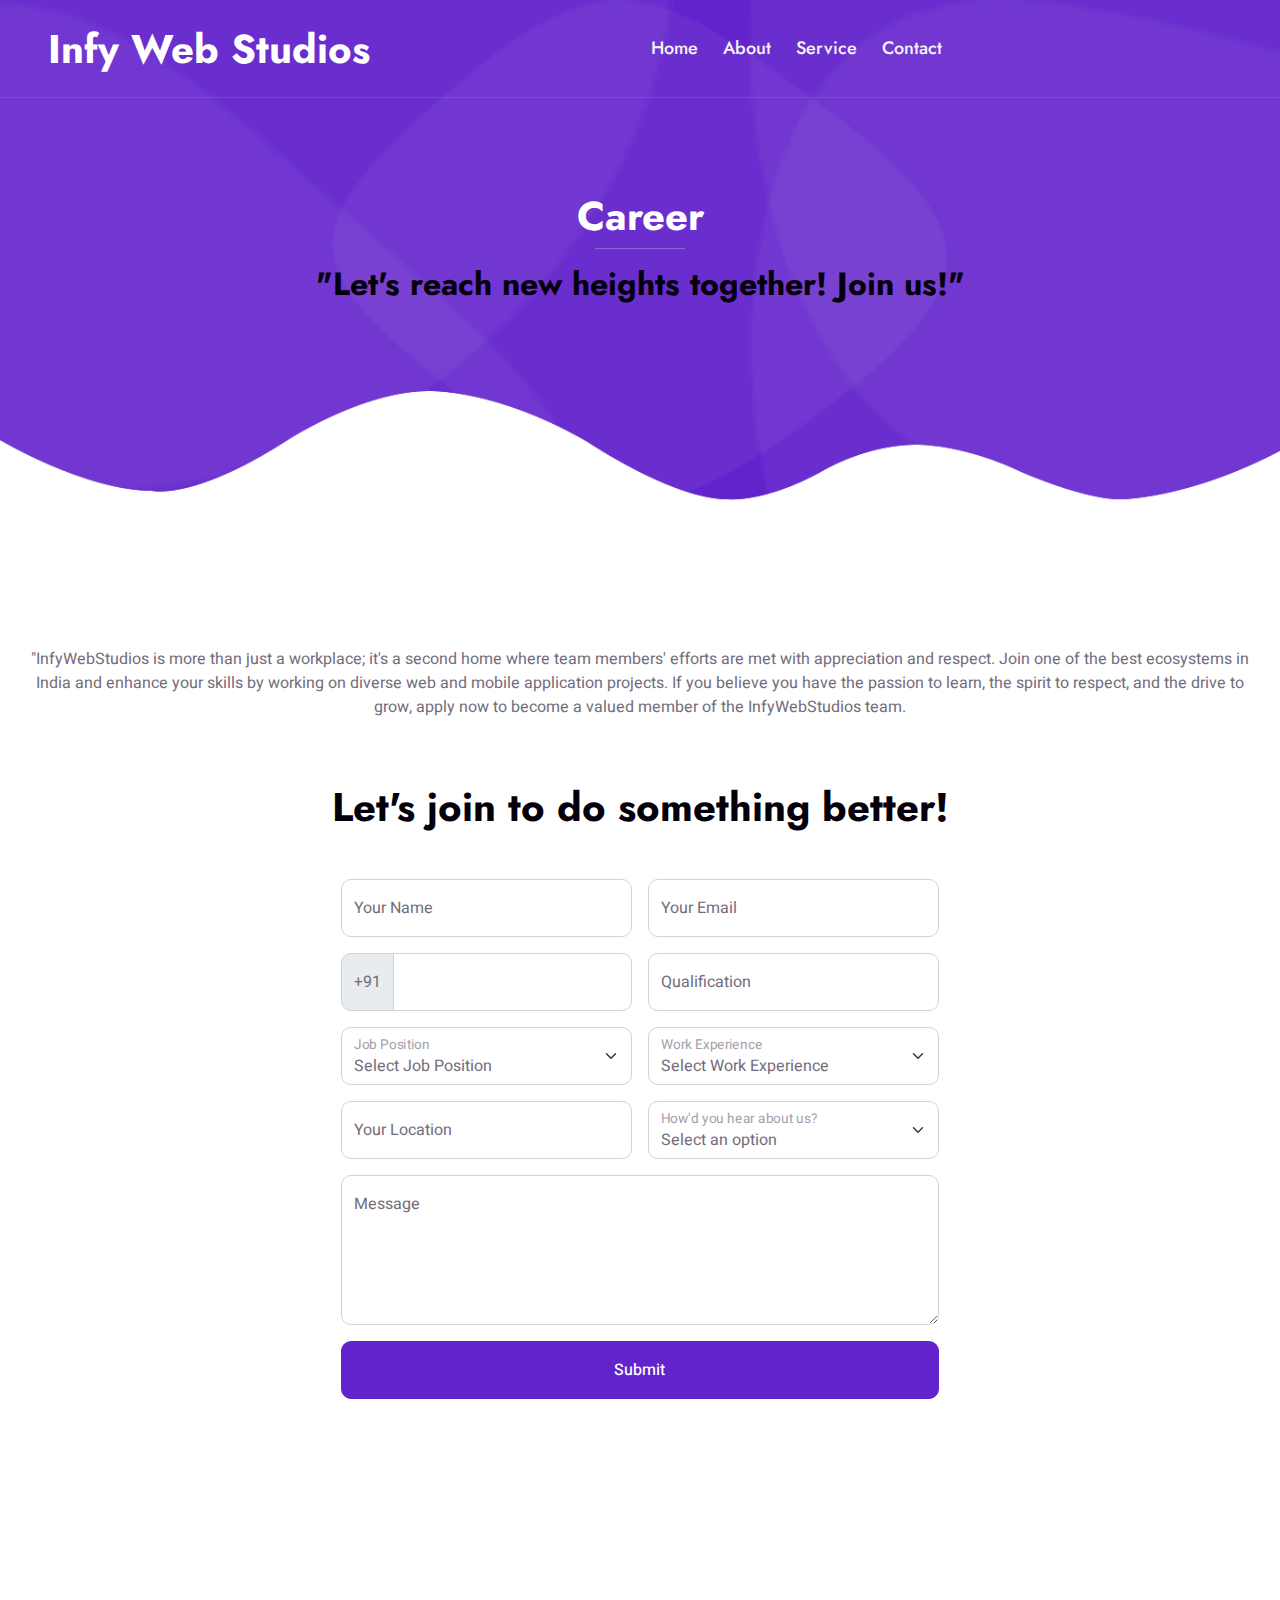
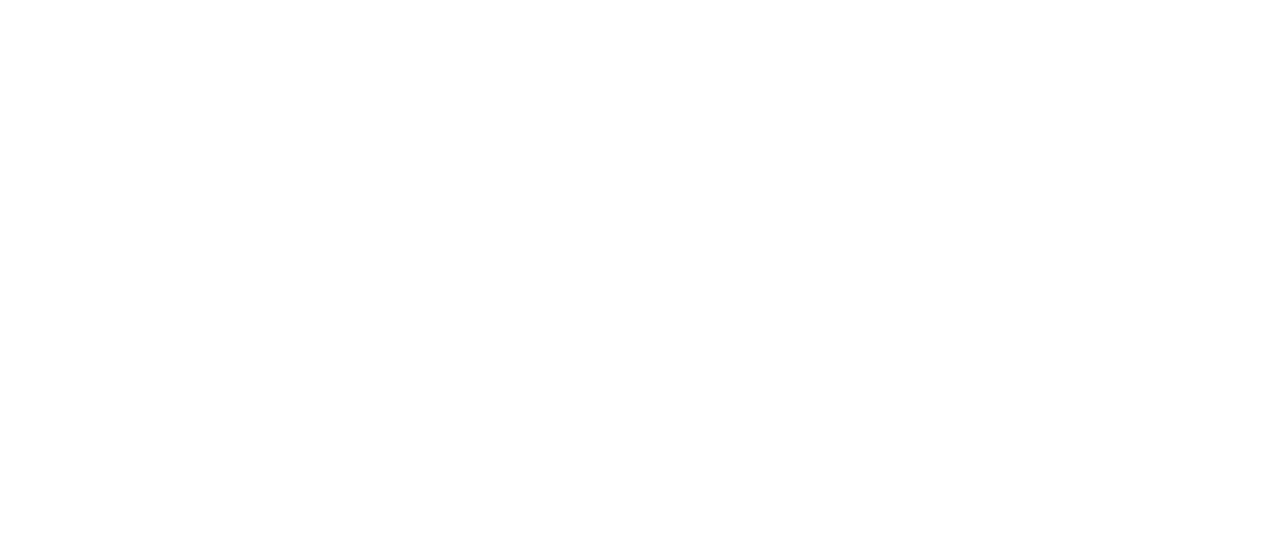
<file: career.html>
<!DOCTYPE html>
<html lang="en">

<head>
    <meta charset="utf-8">
    <title>The InfyWebStudios - Where Innovation Meets Impeccable Design!</title>
    <meta content="width=device-width, initial-scale=1.0" name="viewport">
    <meta content="" name="keywords">
    <meta content="" name="description">

    <!-- Favicon -->
    <link href="img/logo2.png" rel="icon">

    <!-- Google Web Fonts -->
    <link rel="preconnect" href="https://fonts.googleapis.com">
    <link rel="preconnect" href="https://fonts.gstatic.com" crossorigin>
    <link href="https://fonts.googleapis.com/css2?family=Heebo:wght@400;500&family=Jost:wght@500;600;700&display=swap" rel="stylesheet"> 

    <!-- Icon Font Stylesheet -->
    <link href="https://cdnjs.cloudflare.com/ajax/libs/font-awesome/5.10.0/css/all.min.css" rel="stylesheet">
    <link href="https://cdn.jsdelivr.net/npm/bootstrap-icons@1.4.1/font/bootstrap-icons.css" rel="stylesheet">

    <!-- Libraries Stylesheet -->
    <link href="lib/animate/animate.min.css" rel="stylesheet">
    <link href="lib/owlcarousel/assets/owl.carousel.min.css" rel="stylesheet">
    <link href="lib/lightbox/css/lightbox.min.css" rel="stylesheet">

    <!-- Customized Bootstrap Stylesheet -->
    <link href="css/bootstrap.min.css" rel="stylesheet">

    <!-- Template Stylesheet -->
    <link href="css/style.css" rel="stylesheet">
</head>

<body>
    <div class="container-fluid bg-white p-0">
        <!-- Spinner Start -->
        <div id="spinner" class="show bg-white position-fixed translate-middle w-100 vh-100 top-50 start-50 d-flex align-items-center justify-content-center">
            <div class="spinner-grow text-primary" style="width: 3rem; height: 3rem;" role="status">
                <span class="sr-only">Loading...</span>
            </div>
        </div>
        <!-- Spinner End -->


        <!-- Navbar & Hero Start -->
        <div class="container-fluid position-relative p-0">
            <nav class="navbar navbar-expand-lg navbar-light px-4 px-lg-5 py-3 py-lg-0">
                <a href="index.html" class="navbar-brand p-0">
                    <h1 class="m-0">Infy Web Studios</h1>
                    <!-- <img src="img/logo.png" alt="Logo"> -->
                </a>
                <button class="navbar-toggler" type="button" data-bs-toggle="collapse" data-bs-target="#navbarCollapse">
                    <span class="fa fa-bars"></span>
                </button>
                <div class="collapse navbar-collapse" id="navbarCollapse">
                    <div class="navbar-nav mx-auto py-0">     
                        <a href="index.html" class="nav-item nav-link">Home</a>
                        <a href="index.html#about-section" class="nav-item nav-link">About</a>
                        <a href="index.html#service-section" class="nav-item nav-link">Service</a>
                        <a href="index.html#contact-section" class="nav-item nav-link">Contact</a>
                        

                    </div>
                </div>
            </nav>

            <div class="container-fluid py-5 bg-primary hero-header">
                <div class="container my-5 py-5 px-lg-5">
                    <div class="row g-5 py-5">
                        <div class="col-12 text-center">
                            <h1 class="text-white animated slideInDown">Career</h1>
                            <hr class="bg-white mx-auto mt-0" style="width: 90px;">
                            <h2 class="animated slideInDown">"Let's reach new heights together! Join us!"
                            </h2>

                            <!--
                            <nav aria-label="breadcrumb">
                                <ol class="breadcrumb justify-content-center">
                                    <li class="breadcrumb-item"><a class="text-white" href="#">Home</a></li>
                                    <li class="breadcrumb-item"><a class="text-white" href="#">Pages</a></li>
                                    <li class="breadcrumb-item text-white active" aria-current="page">Contact</li>
                                </ol>
                            </nav>
                            -->
                        </div>
                    </div>
                </div>
            </div>
        </div>
        <!-- Navbar & Hero End -->


        <!-- Contact Start -->
        <div class="container-fluid py-5">
            
            <p class="container-xxl slideInDown text-center">
                "InfyWebStudios is more than just a workplace; 
                it's a second home where team members' efforts are met with appreciation and respect. Join one of the best ecosystems in India and enhance your skills by working on diverse web and mobile application projects. If you believe you have the passion to learn, the spirit to respect, and the drive to grow, apply now to become a valued member of the InfyWebStudios team.
            </p>
            <div class="container py-5 px-lg-5">
                <div class="wow fadeInUp" data-wow-delay="0.1s">
                    <h1 class="text-center mb-5">Let's join to do something better!</h1>
                </div>
                <div class="row justify-content-center">
                    <div class="col-lg-7">
                        <div class="wow fadeInUp" data-wow-delay="0.3s">
                            <form method="post" action="https://docs.google.com/forms/u/0/d/e/1FAIpQLScF9eOyF88c532ZLuLXsHmNAgkiR5RUzaRVZuohuwdVUJxiww/formResponse">
                                <div class="row g-3">
                                    <div class="col-md-6">
                                        <div class="form-floating">
                                            <input type="text" class="form-control" name="entry.1068295296" id="name" placeholder="Your Name">
                                            <label for="name">Your Name</label>
                                        </div>
                                    </div>
                                    <div class="col-md-6">
                                        <div class="form-floating">
                                            <input type="email" class="form-control" name="entry.1030438549" id="email" placeholder="Your Email">
                                            <label for="email">Your Email</label>
                                        </div>
                                    </div>
                                    <div class="col-6">
                                        <div class="input-group form-floating">
                                            <span class="input-group-text">+91</span>
                                            <input type="number" class="form-control" name="entry.339820144" id="number" placeholder="Number">
                                            
                                           </div>
                                    </div>
                                    <div class="col-6">
                                        <div class="form-floating">
                                            <input type="text" class="form-control" name="entry.568897788" id="qualification" placeholder="qualification">
                                            <label for="qualification">Qualification</label>
                                        </div>
                                    </div><div class="col-6">
                                        <div class="form-floating">
                                            <select class="form-select" name="entry.1850735776" id="position" aria-label="Job Position">
                                                <option value="" selected>Select Job Position</option>
                                                <option value="web-developer">Web developer</option>
                                                <option value="mobile-app-developer">Mobile App developer</option>
                                                <option value="WordPress">WordPress</option>
                                                <option value="Graphic Designer">Graphic Designer</option>
                                                <!-- Add more options as needed -->
                                            </select>
                                            <label for="position">Job Position</label>
                                        </div>
                                    </div>
                                    <div class="col-6">
                                        <div class="form-floating">
                                            <select class="form-select" name="entry.1380036895" id="experience" aria-label="Work Experience">
                                                <option value="" selected>Select Work Experience</option>
                                                <option value="1">1 year</option>
                                                <option value="2">2 years</option>
                                                <option value="3+">3+ years</option>
                                            </select>
                                            <label for="experience">Work Experience</label>
                                        </div>
                                    </div>
                                    
                                    <div class="col-6">
                                        <div class="form-floating">
                                            <input type="text" class="form-control" name="entry.379833744" id="location" placeholder="location">
                                            <label for="location">Your Location</label>
                                        </div>
                                    </div>
                                    <div class="col-6">
                                        <div class="form-floating">
                                            <select class="form-select" name="entry.464221094" id="known" aria-label="How did you come to know about us?">
                                                <option value="" selected>Select an option</option>
                                                <option value="Social Media">Social Media</option>
                                                <option value="Google Search">Google Search</option>
                                                <option value="Our Clients">Our Clients</option>
                                                <option value="Our Team">Our Team</option>
                                                <option value="Ads">Ads</option>
                                                <option value="Other">Other</option>
                                            </select>
                                            <label for="known">How'd you hear about us?</label>
                                        </div>
                                    </div>
                                    
                                    <div class="col-12">
                                        <div class="form-floating">
                                            <textarea class="form-control" name="entry.10106296" placeholder="Leave a message here" id="message" style="height: 150px"></textarea>
                                            <label for="message">Message</label>
                                        </div>
                                    </div>
                                    <div class="col-12">
                                        <button class="btn btn-primary w-100 py-3" type="submit">Submit</button>
                                    </div>
                                </div>
                            </form>
                        </div>
                    </div>
                </div>
            </div>
        </div>
        <!-- Contact End -->


        <!-- Contact Start -->
        <!--
        <div class="container-xxl py-5">
            <div class="container py-5 px-lg-5">
                <div class="wow fadeInUp" data-wow-delay="0.1s">
                    <p class="section-title text-secondary justify-content-center"><span></span>Contact Us<span></span></p>
                    <h1 class="text-center mb-5">Contact For Any Query</h1>
                </div>
                <div class="row justify-content-center">
                    <div class="col-lg-7">
                        <div class="wow fadeInUp" data-wow-delay="0.3s">
                            <p class="text-center mb-4">The contact form is currently inactive. Get a functional and working contact form with Ajax & PHP in a few minutes. Just copy and paste the files, add a little code and you're done. <a href="https://htmlcodex.com/contact-form">Download Now</a>.</p>
                            <form>
                                <div class="row g-3">
                                    <div class="col-md-6">
                                        <div class="form-floating">
                                            <input type="text" class="form-control" id="name" placeholder="Your Name">
                                            <label for="name">Your Name</label>
                                        </div>
                                    </div>
                                    <div class="col-md-6">
                                        <div class="form-floating">
                                            <input type="email" class="form-control" id="email" placeholder="Your Email">
                                            <label for="email">Your Email</label>
                                        </div>
                                    </div>
                                    <div class="col-12">
                                        <div class="form-floating">
                                            <input type="text" class="form-control" id="subject" placeholder="Subject">
                                            <label for="subject">Subject</label>
                                        </div>
                                    </div>
                                    <div class="col-12">
                                        <div class="form-floating">
                                            <textarea class="form-control" placeholder="Leave a message here" id="message" style="height: 150px"></textarea>
                                            <label for="message">Message</label>
                                        </div>
                                    </div>
                                    <div class="col-12">
                                        <button class="btn btn-primary w-100 py-3" type="submit">Send Message</button>
                                    </div>
                                </div>
                            </form>
                        </div>
                    </div>
                </div>
            </div>
        </div>
        -->
        <!-- Contact End -->
        
        

        <!-- Footer Start -->
        <div class="container-fluid bg-primary text-light footer wow fadeIn" data-wow-delay="0.1s">
            <div class="container py-5 px-lg-5">
                <div class="row g-5">
                    <div class="col-md-6 col-lg-3">
                        <p><i class="fa fa-map-marker-alt me-3"></i>Chennai,India.</p>
                        <p><i class="fa fa-phone-alt me-3"></i>+91 8870786793</p>
                        <p><i class="fa fa-envelope me-3"></i>infywebstudios@hotmail.com</p>
                        <div class="d-flex pt-2">
                            <a class="btn btn-outline-light btn-social" href=""><i class="fab fa-twitter"></i></a>
                            <a class="btn btn-outline-light btn-social" href=""><i class="fab fa-facebook-f"></i></a>
                            <a class="btn btn-outline-light btn-social" href="https://www.instagram.com/infywebstudios/"><i class="fab fa-instagram"></i></a>
                            <a class="btn btn-outline-light btn-social" href=""><i class="fab fa-linkedin-in"></i></a>
                        </div>
                    </div>
                    <div class="col-md-6 col-lg-3">                     
                        <a class="btn btn-link" href="#about-section">About Us</a>
                        <a class="btn btn-link" href="contact.html">Contact Us</a>
                        <a class="btn btn-link" href="career.html">Career</a>
                        <!--
                            
                        <p class="section-title text-white h5 mb-4">Address<span></span></p>
                        
                        <p class="section-title text-white h5 mb-4">Quick Link<span></span></p>   
                        <a class="btn btn-link" href="">About Us</a>
                        <a class="btn btn-link" href="">Contact Us</a>
                        <a class="btn btn-link" href="">Privacy Policy</a>
                        <a class="btn btn-link" href="">Terms & Condition</a>
                        <a class="btn btn-link" href="">Career</a>
                        -->
                    </div>
                    <!--
                    <div class="col-md-6 col-lg-3">
                        <p class="section-title text-white h5 mb-4">Gallery<span></span></p>
                        <div class="row g-2">
                            <div class="col-4">
                                <img class="img-fluid" src="img/portfolio-1.jpg" alt="Image">
                            </div>
                            <div class="col-4">
                                <img class="img-fluid" src="img/portfolio-2.jpg" alt="Image">
                            </div>
                            <div class="col-4">
                                <img class="img-fluid" src="img/portfolio-3.jpg" alt="Image">
                            </div>
                            <div class="col-4">
                                <img class="img-fluid" src="img/portfolio-4.jpg" alt="Image">
                            </div>
                            <div class="col-4">
                                <img class="img-fluid" src="img/portfolio-5.jpg" alt="Image">
                            </div>
                            <div class="col-4">
                                <img class="img-fluid" src="img/portfolio-6.jpg" alt="Image">
                            </div>
                        </div>
                    </div>
                    <div class="col-md-6 col-lg-3">
                        <p class="section-title text-white h5 mb-4">Newsletter<span></span></p>
                        <p>Lorem ipsum dolor sit amet elit. Phasellus nec pretium mi. Curabitur facilisis ornare velit non vulpu</p>
                        <div class="position-relative w-100 mt-3">
                            <input class="form-control border-0 rounded-pill w-100 ps-4 pe-5" type="text" placeholder="Your Email" style="height: 48px;">
                            <button type="button" class="btn shadow-none position-absolute top-0 end-0 mt-1 me-2"><i class="fa fa-paper-plane text-primary fs-4"></i></button>
                        </div>
                    </div>
                </div>
            </div>
            -->
            <div class="container px-lg-5">
                <div class="copyright">
                    <div class="row">
                        <div class="col-md-6 text-center text-md-start mb-3 mb-md-0">
                            &copy; <a class="border-bottom" href="#">www.infywebstudios.com</a>, All Right Reserved. 
							
							<!--/*** This template is free as long as you keep the footer author’s credit link/attribution link/backlink. If you'd like to use the template without the footer author’s credit link/attribution link/backlink, you can purchase the Credit Removal License from "https://htmlcodex.com/credit-removal". Thank you for your support. ***/-->
							<!--
                            Designed By Infy Web
                            
                            <a class="border-bottom" href="https://htmlcodex.com">Infy Web</a>
                            -->
                        </div>
                        <div class="col-md-6 text-center text-md-end">
                            <div class="footer-menu">
                                <a href="">Home</a>
                                <a href="">Cookies</a>
                                <a href="contact.html">Help</a>
                                <a href="">FQAs</a>
                            </div>
                        </div>
                    </div>
                </div>
            </div>
        </div>
        <!-- Footer End -->


        <!-- Back to Top -->
        <a href="#" class="btn btn-lg btn-secondary btn-lg-square back-to-top"><i class="bi bi-arrow-up"></i></a>
    </div>

    <!-- JavaScript Libraries -->
    <script src="https://code.jquery.com/jquery-3.4.1.min.js"></script>
    <script src="https://cdn.jsdelivr.net/npm/bootstrap@5.0.0/dist/js/bootstrap.bundle.min.js"></script>
    <script src="lib/wow/wow.min.js"></script>
    <script src="lib/easing/easing.min.js"></script>
    <script src="lib/waypoints/waypoints.min.js"></script>
    <script src="lib/owlcarousel/owl.carousel.min.js"></script>
    <script src="lib/isotope/isotope.pkgd.min.js"></script>
    <script src="lib/lightbox/js/lightbox.min.js"></script>
    <script type="text/javascript">
        var load = 0;
        
        document.getElementById('gform').onload = function(){
            /*Execute on every reload on iFrame*/
            load++;
            if(load > 1){
                /*Second reload is a submit*/
                document.location = "https://www.google.com/";
            }
        }
        </script>
    

    <!-- Template Javascript -->
    <script src="js/main.js"></script>
</body>

</html>
</file>
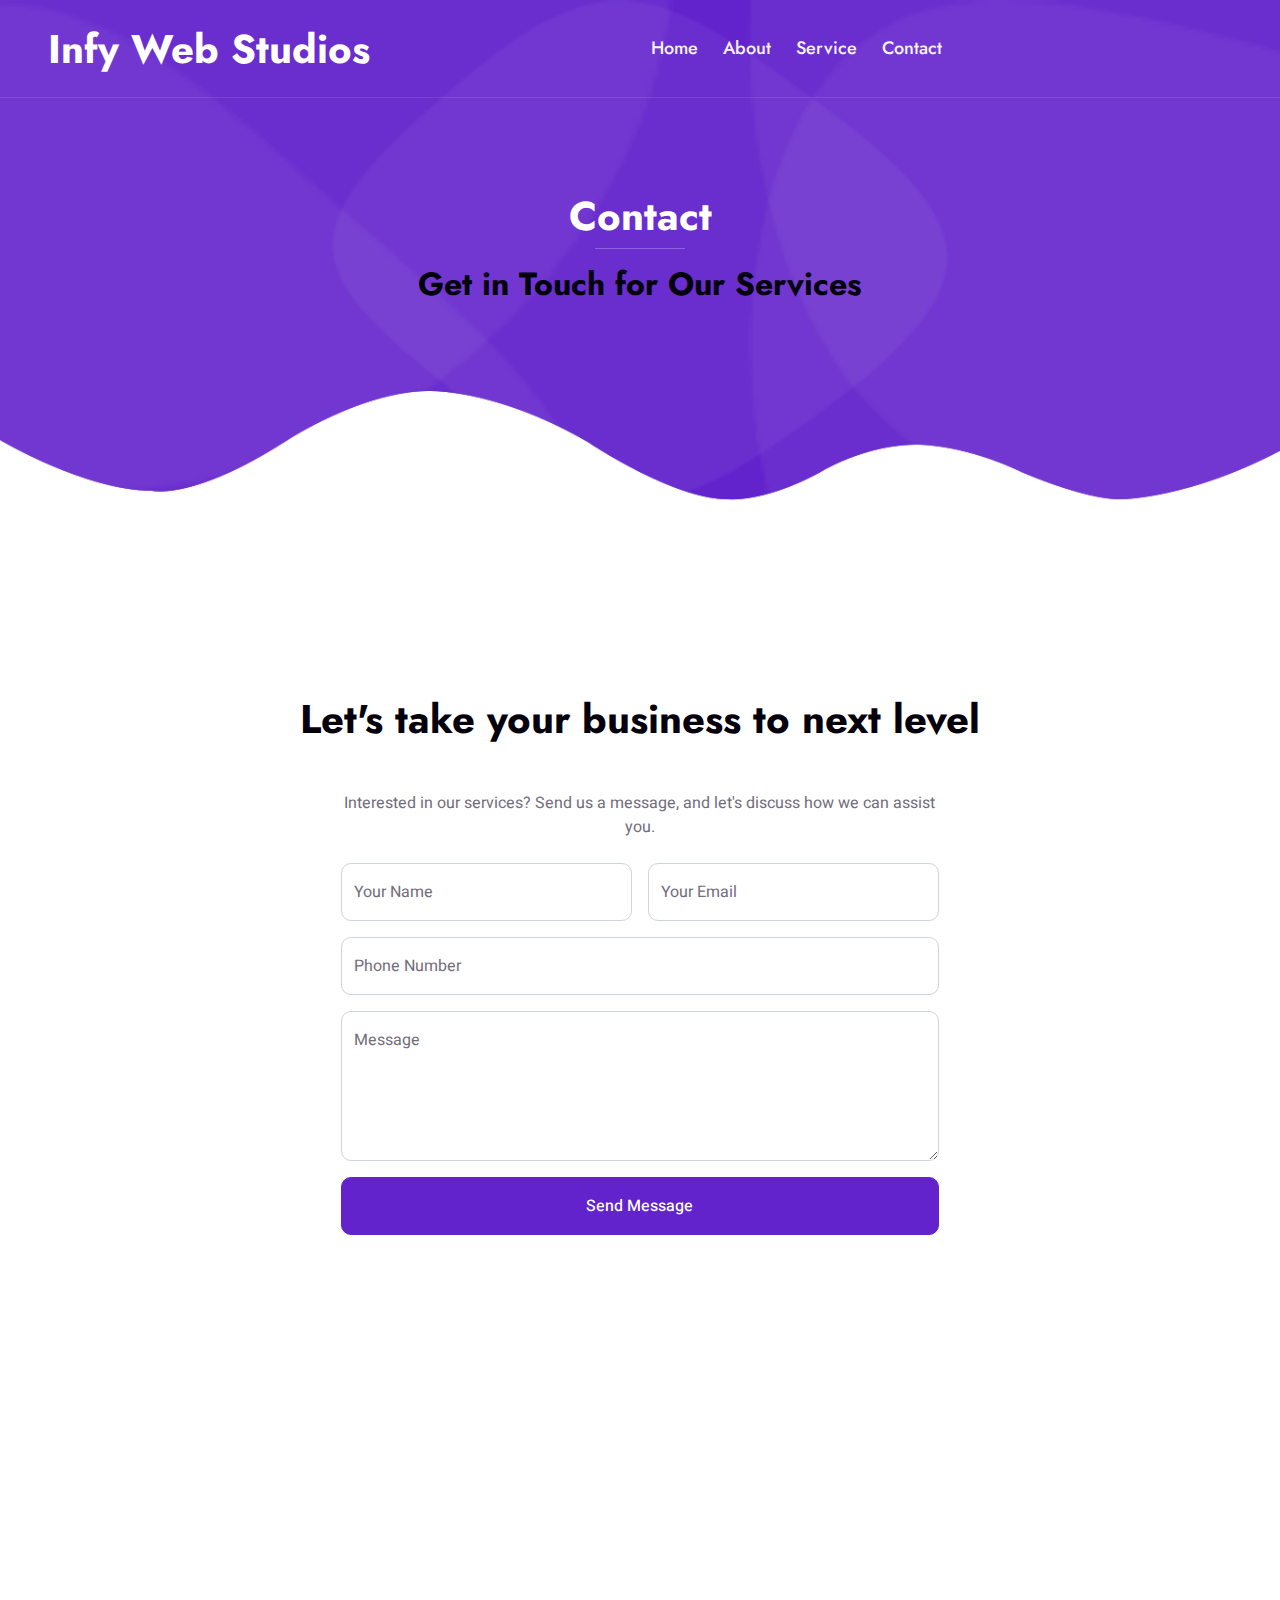
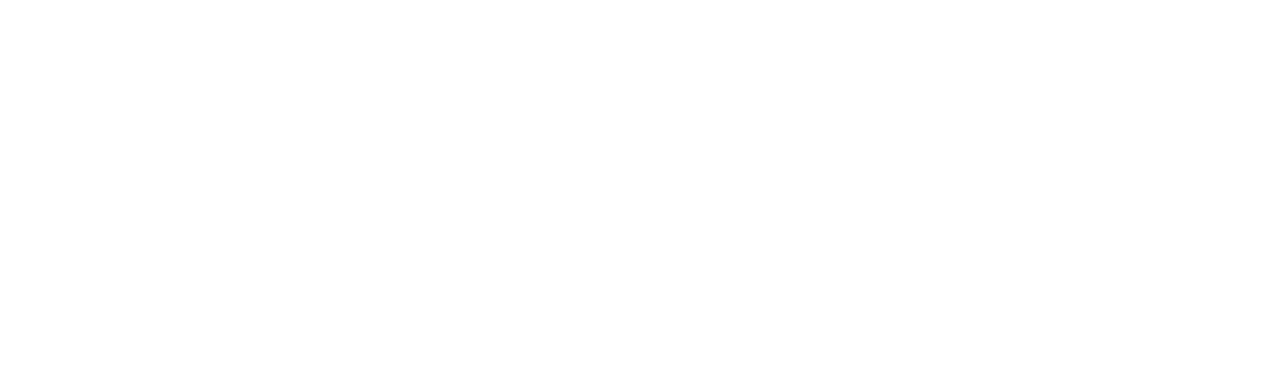
<file: contact.html>
<!DOCTYPE html>
<html lang="en">

<head>
    <meta charset="utf-8">
    <title>InfyWebStudios - Where Innovation Meets Impeccable Design!</title>
    <meta content="width=device-width, initial-scale=1.0" name="viewport">
    <meta content="" name="keywords">
    <meta content="" name="description">

    <!-- Favicon -->
    <link href="img/favicon.ico" rel="icon">

    <!-- Google Web Fonts -->
    <link rel="preconnect" href="https://fonts.googleapis.com">
    <link rel="preconnect" href="https://fonts.gstatic.com" crossorigin>
    <link href="https://fonts.googleapis.com/css2?family=Heebo:wght@400;500&family=Jost:wght@500;600;700&display=swap" rel="stylesheet"> 

    <!-- Icon Font Stylesheet -->
    <link href="https://cdnjs.cloudflare.com/ajax/libs/font-awesome/5.10.0/css/all.min.css" rel="stylesheet">
    <link href="https://cdn.jsdelivr.net/npm/bootstrap-icons@1.4.1/font/bootstrap-icons.css" rel="stylesheet">

    <!-- Libraries Stylesheet -->
    <link href="lib/animate/animate.min.css" rel="stylesheet">
    <link href="lib/owlcarousel/assets/owl.carousel.min.css" rel="stylesheet">
    <link href="lib/lightbox/css/lightbox.min.css" rel="stylesheet">

    <!-- Customized Bootstrap Stylesheet -->
    <link href="css/bootstrap.min.css" rel="stylesheet">

    <!-- Template Stylesheet -->
    <link href="css/style.css" rel="stylesheet">
</head>

<body>
    <div class="container-fluid bg-white p-0">
        <!-- Spinner Start -->
        <div id="spinner" class="show bg-white position-fixed translate-middle w-100 vh-100 top-50 start-50 d-flex align-items-center justify-content-center">
            <div class="spinner-grow text-primary" style="width: 3rem; height: 3rem;" role="status">
                <span class="sr-only">Loading...</span>
            </div>
        </div>
        <!-- Spinner End -->


        <!-- Navbar & Hero Start -->
        <div class="container-fluid position-relative p-0">
            <nav class="navbar navbar-expand-lg navbar-light px-4 px-lg-5 py-3 py-lg-0">
                <a href="index.html" class="navbar-brand p-0">
                    <h1 class="m-0">Infy Web Studios</h1>
                    <!-- <img src="img/logo.png" alt="Logo"> -->
                </a>
                <button class="navbar-toggler" type="button" data-bs-toggle="collapse" data-bs-target="#navbarCollapse">
                    <span class="fa fa-bars"></span>
                </button>
                <div class="collapse navbar-collapse" id="navbarCollapse">
                    <div class="navbar-nav mx-auto py-0">                        
                        <a href="index.html" class="nav-item nav-link">Home</a>
                        <a href="index.html#about-section" class="nav-item nav-link">About</a>
                        <a href="index.html#service-section" class="nav-item nav-link">Service</a>
                        <a href="index.html#contact-section" class="nav-item nav-link">Contact</a>
                        

                    </div>
                </div>
            </nav>

            <div class="container-fluid py-5 bg-primary hero-header">
                <div class="container my-5 py-5 px-lg-5">
                    <div class="row g-5 py-5">
                        <div class="col-12 text-center">
                            <h1 class="text-white animated slideInDown">Contact</h1>
                            <hr class="bg-white mx-auto mt-0" style="width: 90px;">
                            <h2 class="animated slideInDown">Get in Touch for Our Services</h2>

                            <!--
                            <nav aria-label="breadcrumb">
                                <ol class="breadcrumb justify-content-center">
                                    <li class="breadcrumb-item"><a class="text-white" href="#">Home</a></li>
                                    <li class="breadcrumb-item"><a class="text-white" href="#">Pages</a></li>
                                    <li class="breadcrumb-item text-white active" aria-current="page">Contact</li>
                                </ol>
                            </nav>
                            -->
                        </div>
                    </div>
                </div>
            </div>
        </div>
        <!-- Navbar & Hero End -->


        <!-- Contact Start -->
        <div class="container-fluid py-5">
            <div class="container py-5 px-lg-5">
                <div class="wow fadeInUp" data-wow-delay="0.1s">
                    <h1 class="text-center mb-5">Let's take your business to next level</h1>
                </div>
                <div class="row justify-content-center">
                    <div class="col-lg-7">
                        <div class="wow fadeInUp" data-wow-delay="0.3s">
                            <p class="text-center mb-4">
                                Interested in our services? Send us a message, and let's discuss how we can assist you.
                            </p>
                            <form method="post" action="https://docs.google.com/forms/u/0/d/e/1FAIpQLSeTeUK2MoJhQ-UraFM6BteqnrKmEYQWMsYlR5kOF2Vbgu7qxg/formResponse">
                                <div class="row g-3">
                                    <div class="col-md-6">
                                        <div class="form-floating">
                                            <input type="text" class="form-control" name="entry.2118228482" id="name" placeholder="Your Name">
                                            <label for="name">Your Name</label>
                                        </div>
                                    </div>
                                    <div class="col-md-6">
                                        <div class="form-floating">
                                            <input type="email" class="form-control" name="entry.1379130431" id="email" placeholder="Your Email">
                                            <label for="email">Your Email</label>
                                        </div>
                                    </div>
                                    <div class="col-12">
                                        <div class="form-floating">
                                            <input type="number" class="form-control" name="entry.998568974" id="number" placeholder="Number">
                                            <label for="number">Phone Number</label>
                                        </div>
                                    </div>
                                    <div class="col-12">
                                        <div class="form-floating">
                                            <textarea class="form-control" name="entry.528703387" placeholder="Leave a message here" id="message" style="height: 150px"></textarea>
                                            <label for="message">Message</label>
                                        </div>
                                    </div>
                                    <div class="col-12">
                                        <button class="btn btn-primary w-100 py-3" type="submit">Send Message</button>
                                    </div>
                                </div>
                            </form>
                        </div>
                    </div>
                </div>
            </div>
        </div>
        <!-- Contact End -->


        <!-- Contact Start -->
        <!--
        <div class="container-xxl py-5">
            <div class="container py-5 px-lg-5">
                <div class="wow fadeInUp" data-wow-delay="0.1s">
                    <p class="section-title text-secondary justify-content-center"><span></span>Contact Us<span></span></p>
                    <h1 class="text-center mb-5">Contact For Any Query</h1>
                </div>
                <div class="row justify-content-center">
                    <div class="col-lg-7">
                        <div class="wow fadeInUp" data-wow-delay="0.3s">
                            <p class="text-center mb-4">The contact form is currently inactive. Get a functional and working contact form with Ajax & PHP in a few minutes. Just copy and paste the files, add a little code and you're done. <a href="https://htmlcodex.com/contact-form">Download Now</a>.</p>
                            <form>
                                <div class="row g-3">
                                    <div class="col-md-6">
                                        <div class="form-floating">
                                            <input type="text" class="form-control" id="name" placeholder="Your Name">
                                            <label for="name">Your Name</label>
                                        </div>
                                    </div>
                                    <div class="col-md-6">
                                        <div class="form-floating">
                                            <input type="email" class="form-control" id="email" placeholder="Your Email">
                                            <label for="email">Your Email</label>
                                        </div>
                                    </div>
                                    <div class="col-12">
                                        <div class="form-floating">
                                            <input type="text" class="form-control" id="subject" placeholder="Subject">
                                            <label for="subject">Subject</label>
                                        </div>
                                    </div>
                                    <div class="col-12">
                                        <div class="form-floating">
                                            <textarea class="form-control" placeholder="Leave a message here" id="message" style="height: 150px"></textarea>
                                            <label for="message">Message</label>
                                        </div>
                                    </div>
                                    <div class="col-12">
                                        <button class="btn btn-primary w-100 py-3" type="submit">Send Message</button>
                                    </div>
                                </div>
                            </form>
                        </div>
                    </div>
                </div>
            </div>
        </div>
        -->
        <!-- Contact End -->
              

        <!-- Footer Start -->
        <div class="container-fluid bg-primary text-light footer wow fadeIn" data-wow-delay="0.1s">
            <div class="container py-5 px-lg-5">
                <div class="row g-5">
                    <div class="col-md-6 col-lg-3">
                        <p><i class="fa fa-map-marker-alt me-3"></i>Chennai,India.</p>
                        <p><i class="fa fa-phone-alt me-3"></i>+91 8870786793</p>
                        <p><i class="fa fa-envelope me-3"></i>infywebstudios@hotmail.com</p>
                        <div class="d-flex pt-2">
                            <a class="btn btn-outline-light btn-social" href=""><i class="fab fa-twitter"></i></a>
                            <a class="btn btn-outline-light btn-social" href=""><i class="fab fa-facebook-f"></i></a>
                            <a class="btn btn-outline-light btn-social" href="https://www.instagram.com/infywebstudios/"><i class="fab fa-instagram"></i></a>
                            <a class="btn btn-outline-light btn-social" href=""><i class="fab fa-linkedin-in"></i></a>
                        </div>
                    </div>
                    <div class="col-md-6 col-lg-3">                     
                        <a class="btn btn-link" href="#about-section">About Us</a>
                        <a class="btn btn-link" href="contact.html">Contact Us</a>
                        <a class="btn btn-link" href="career.html">Career</a>
                        <!--
                            
                        <p class="section-title text-white h5 mb-4">Address<span></span></p>
                        
                        <p class="section-title text-white h5 mb-4">Quick Link<span></span></p>   
                        <a class="btn btn-link" href="">About Us</a>
                        <a class="btn btn-link" href="">Contact Us</a>
                        <a class="btn btn-link" href="">Privacy Policy</a>
                        <a class="btn btn-link" href="">Terms & Condition</a>
                        <a class="btn btn-link" href="">Career</a>
                        -->
                    </div>
                    <!--
                    <div class="col-md-6 col-lg-3">
                        <p class="section-title text-white h5 mb-4">Gallery<span></span></p>
                        <div class="row g-2">
                            <div class="col-4">
                                <img class="img-fluid" src="img/portfolio-1.jpg" alt="Image">
                            </div>
                            <div class="col-4">
                                <img class="img-fluid" src="img/portfolio-2.jpg" alt="Image">
                            </div>
                            <div class="col-4">
                                <img class="img-fluid" src="img/portfolio-3.jpg" alt="Image">
                            </div>
                            <div class="col-4">
                                <img class="img-fluid" src="img/portfolio-4.jpg" alt="Image">
                            </div>
                            <div class="col-4">
                                <img class="img-fluid" src="img/portfolio-5.jpg" alt="Image">
                            </div>
                            <div class="col-4">
                                <img class="img-fluid" src="img/portfolio-6.jpg" alt="Image">
                            </div>
                        </div>
                    </div>
                    <div class="col-md-6 col-lg-3">
                        <p class="section-title text-white h5 mb-4">Newsletter<span></span></p>
                        <p>Lorem ipsum dolor sit amet elit. Phasellus nec pretium mi. Curabitur facilisis ornare velit non vulpu</p>
                        <div class="position-relative w-100 mt-3">
                            <input class="form-control border-0 rounded-pill w-100 ps-4 pe-5" type="text" placeholder="Your Email" style="height: 48px;">
                            <button type="button" class="btn shadow-none position-absolute top-0 end-0 mt-1 me-2"><i class="fa fa-paper-plane text-primary fs-4"></i></button>
                        </div>
                    </div>
                </div>
            </div>
            -->
            <div class="container px-lg-5">
                <div class="copyright">
                    <div class="row">
                        <div class="col-md-6 text-center text-md-start mb-3 mb-md-0">
                            &copy; <a class="border-bottom" href="#">www.infywebstudios.com</a>, All Right Reserved. 
							
							<!--/*** This template is free as long as you keep the footer author’s credit link/attribution link/backlink. If you'd like to use the template without the footer author’s credit link/attribution link/backlink, you can purchase the Credit Removal License from "https://htmlcodex.com/credit-removal". Thank you for your support. ***/-->
							<!--
                            Designed By Infy Web
                            
                            <a class="border-bottom" href="https://htmlcodex.com">Infy Web</a>
                            -->
                        </div>
                        <div class="col-md-6 text-center text-md-end">
                            <div class="footer-menu">
                                <a href="">Home</a>
                                <a href="">Cookies</a>
                                <a href="contact.html">Help</a>
                                <a href="">FQAs</a>
                            </div>
                        </div>
                    </div>
                </div>
            </div>
        </div>
        <!-- Footer End -->


        <!-- Back to Top -->
        <a href="#" class="btn btn-lg btn-secondary btn-lg-square back-to-top"><i class="bi bi-arrow-up"></i></a>
    </div>

    <!-- JavaScript Libraries -->
    <script src="https://code.jquery.com/jquery-3.4.1.min.js"></script>
    <script src="https://cdn.jsdelivr.net/npm/bootstrap@5.0.0/dist/js/bootstrap.bundle.min.js"></script>
    <script src="lib/wow/wow.min.js"></script>
    <script src="lib/easing/easing.min.js"></script>
    <script src="lib/waypoints/waypoints.min.js"></script>
    <script src="lib/owlcarousel/owl.carousel.min.js"></script>
    <script src="lib/isotope/isotope.pkgd.min.js"></script>
    <script src="lib/lightbox/js/lightbox.min.js"></script>
    <script type="text/javascript">
        var load = 0;
        
        document.getElementById('gform').onload = function(){
            /*Execute on every reload on iFrame*/
            load++;
            if(load > 1){
                /*Second reload is a submit*/
                document.location = "https://www.google.com/";
            }
        }
        </script>
    

    <!-- Template Javascript -->
    <script src="js/main.js"></script>
</body>

</html>
</file>
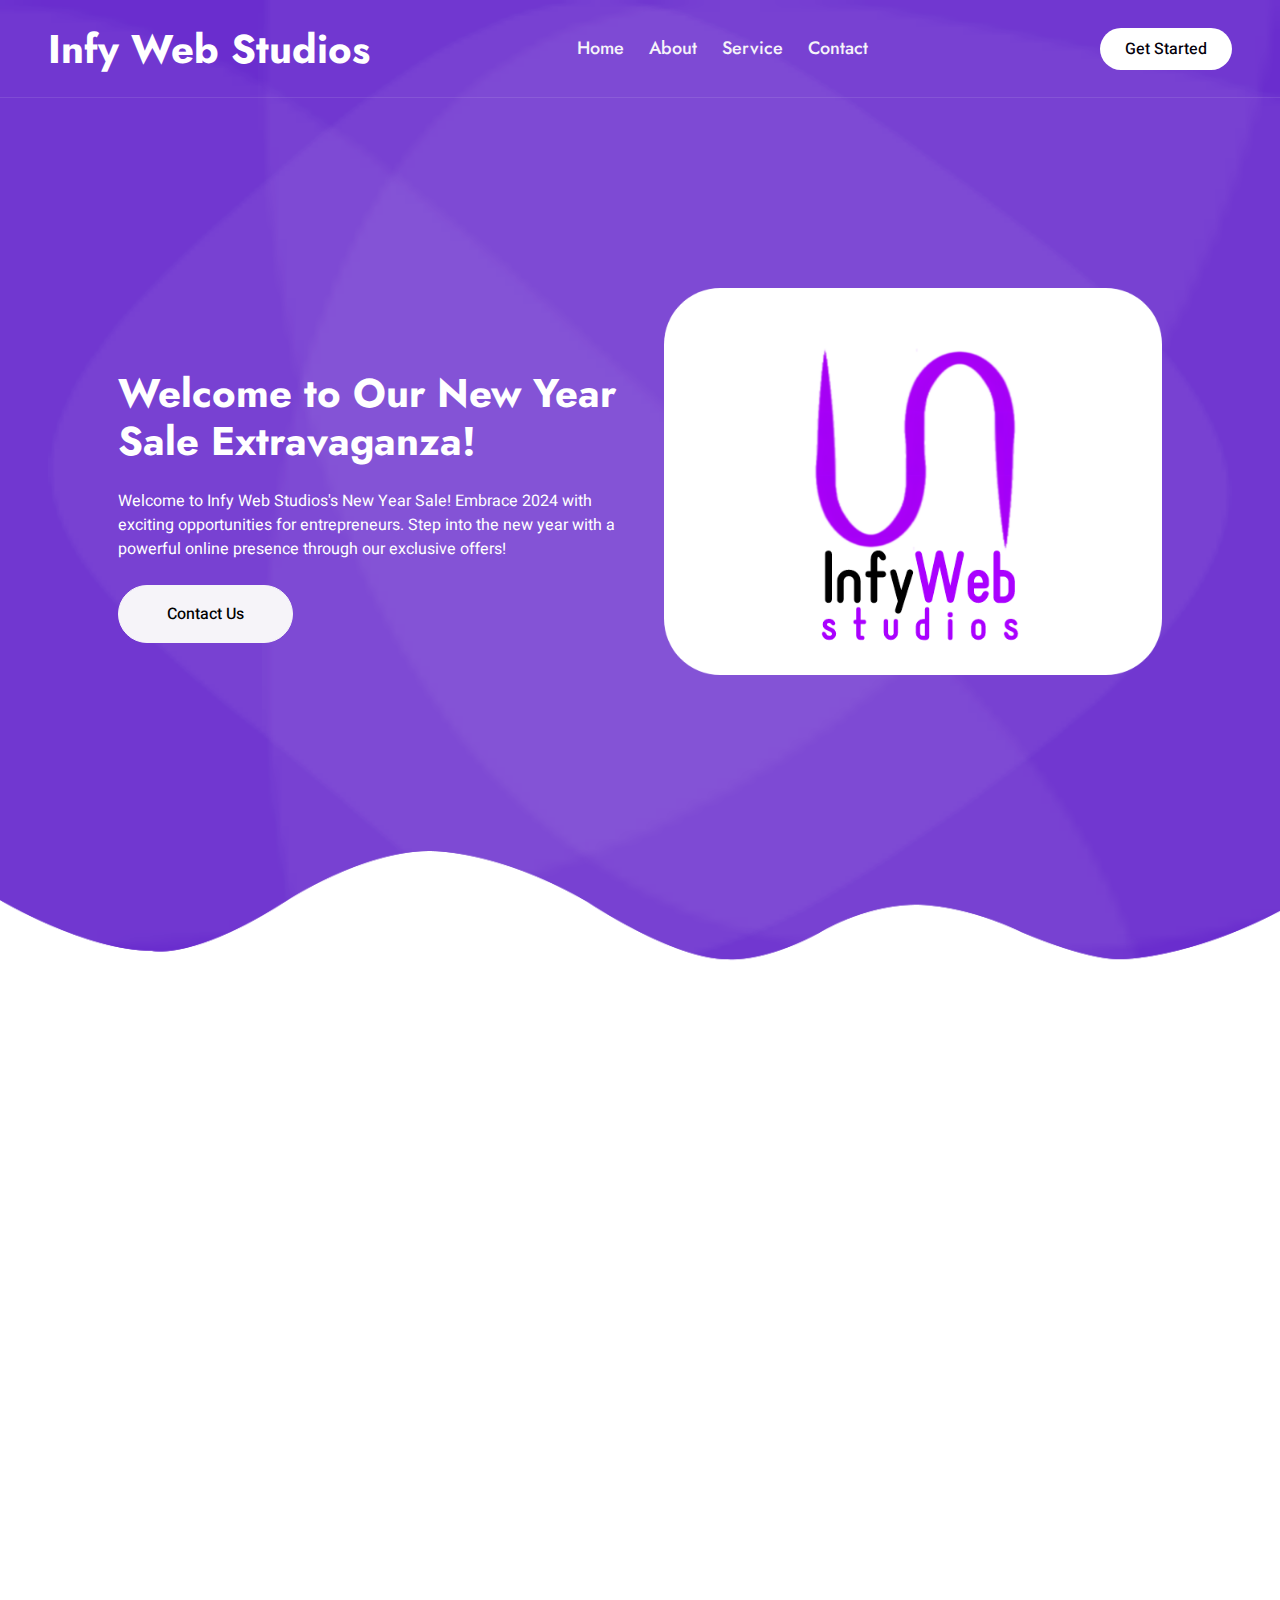
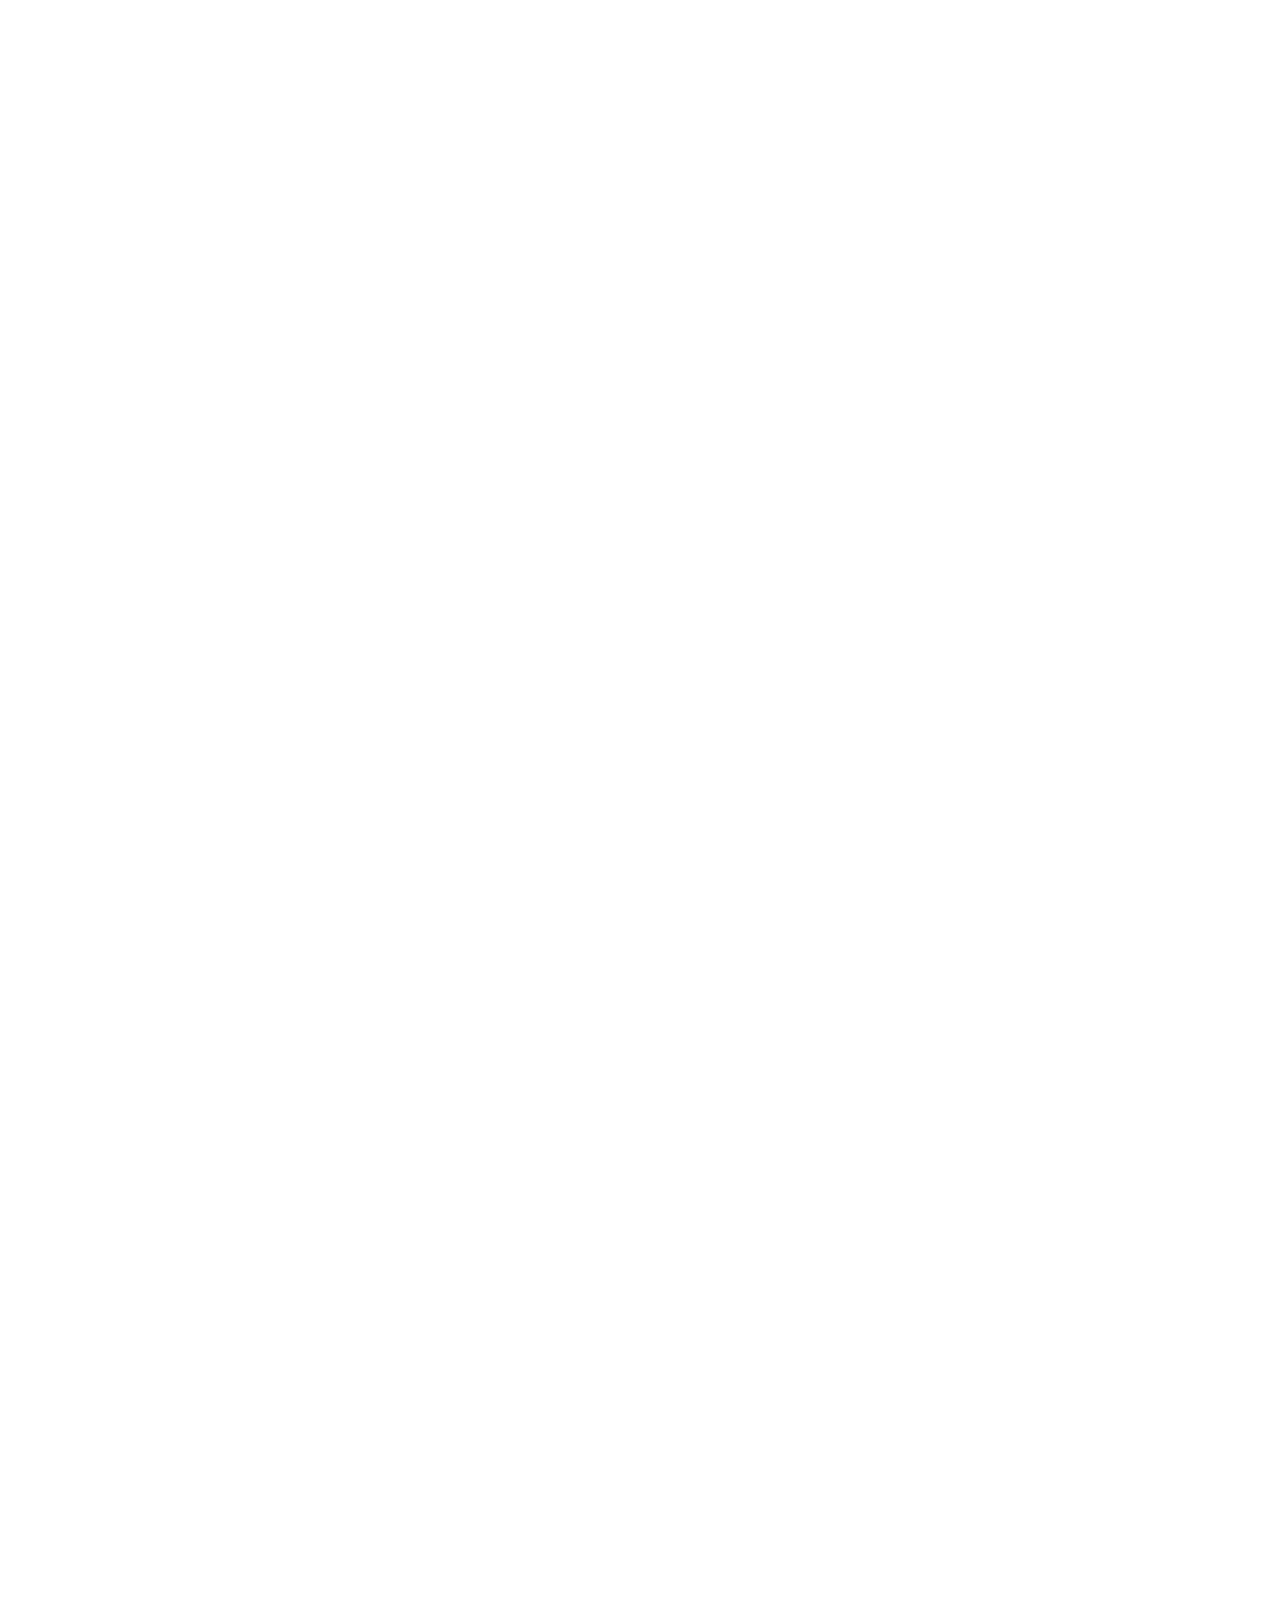
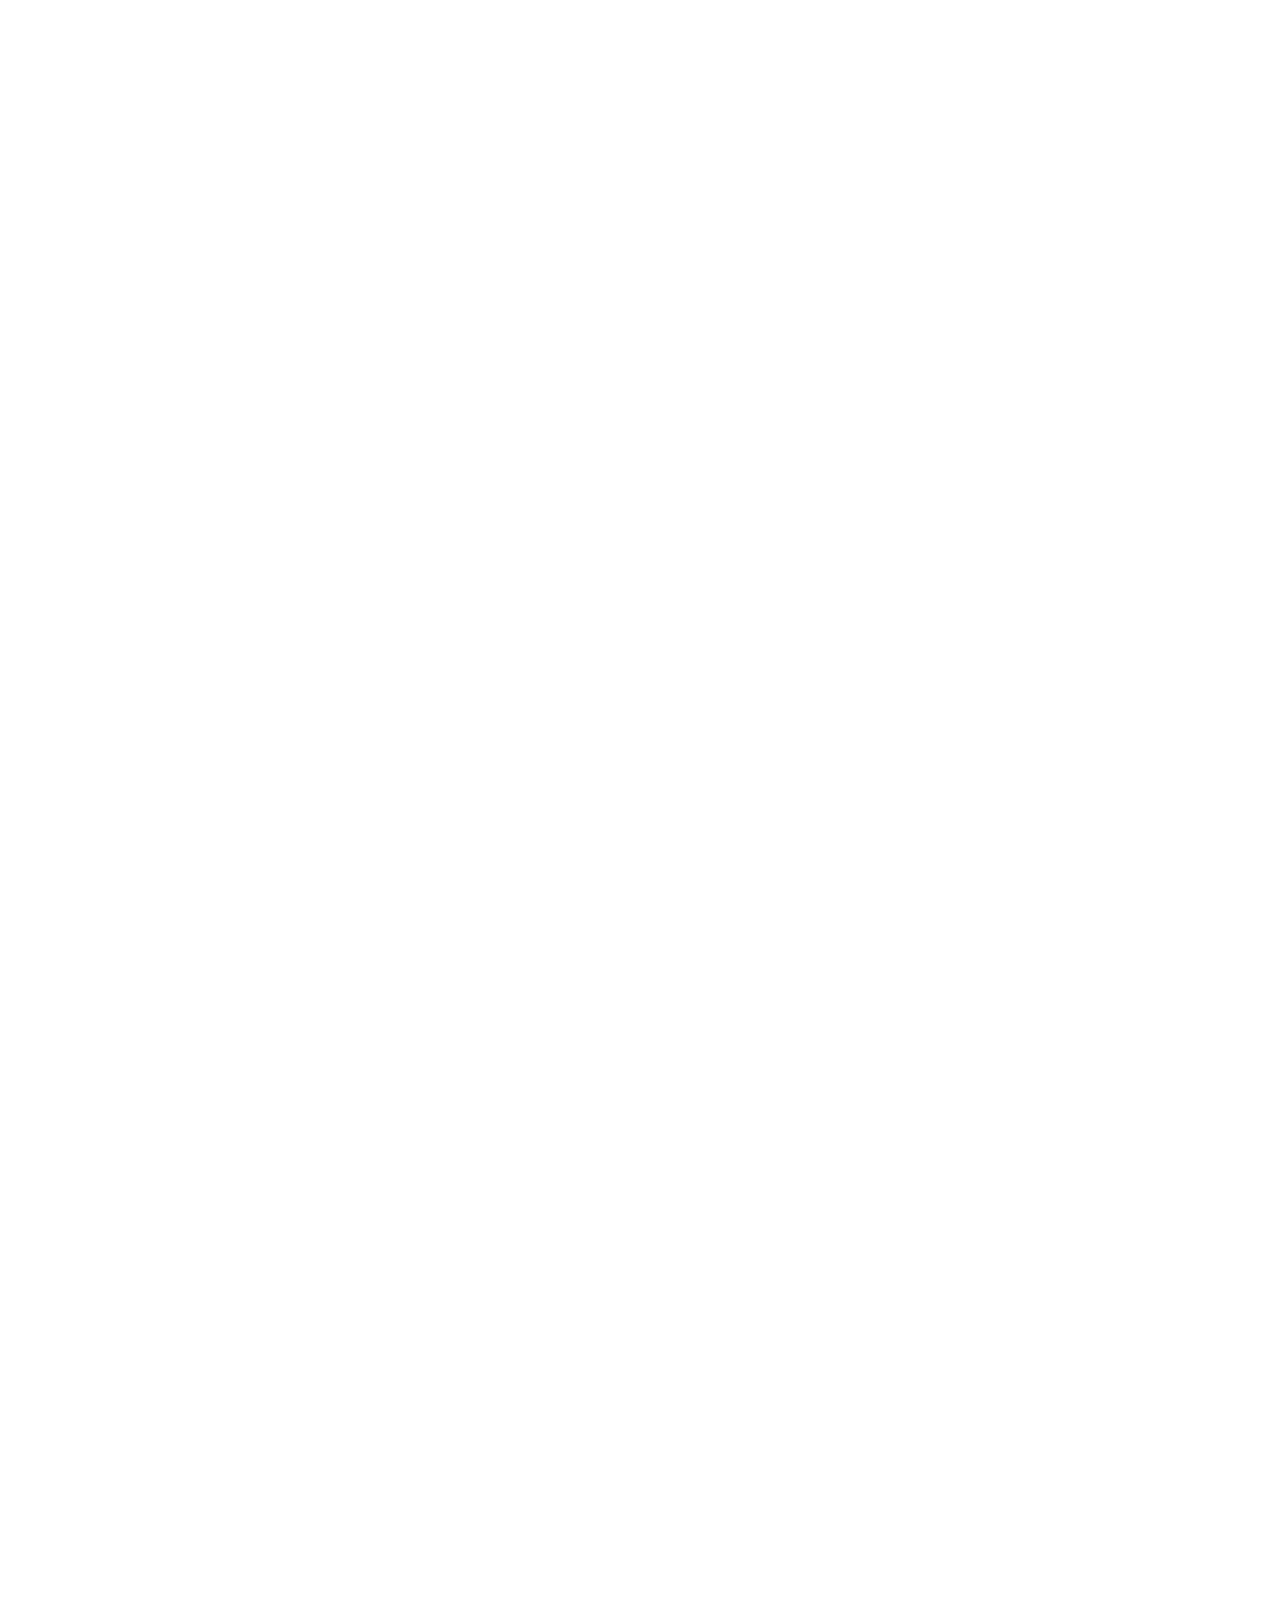
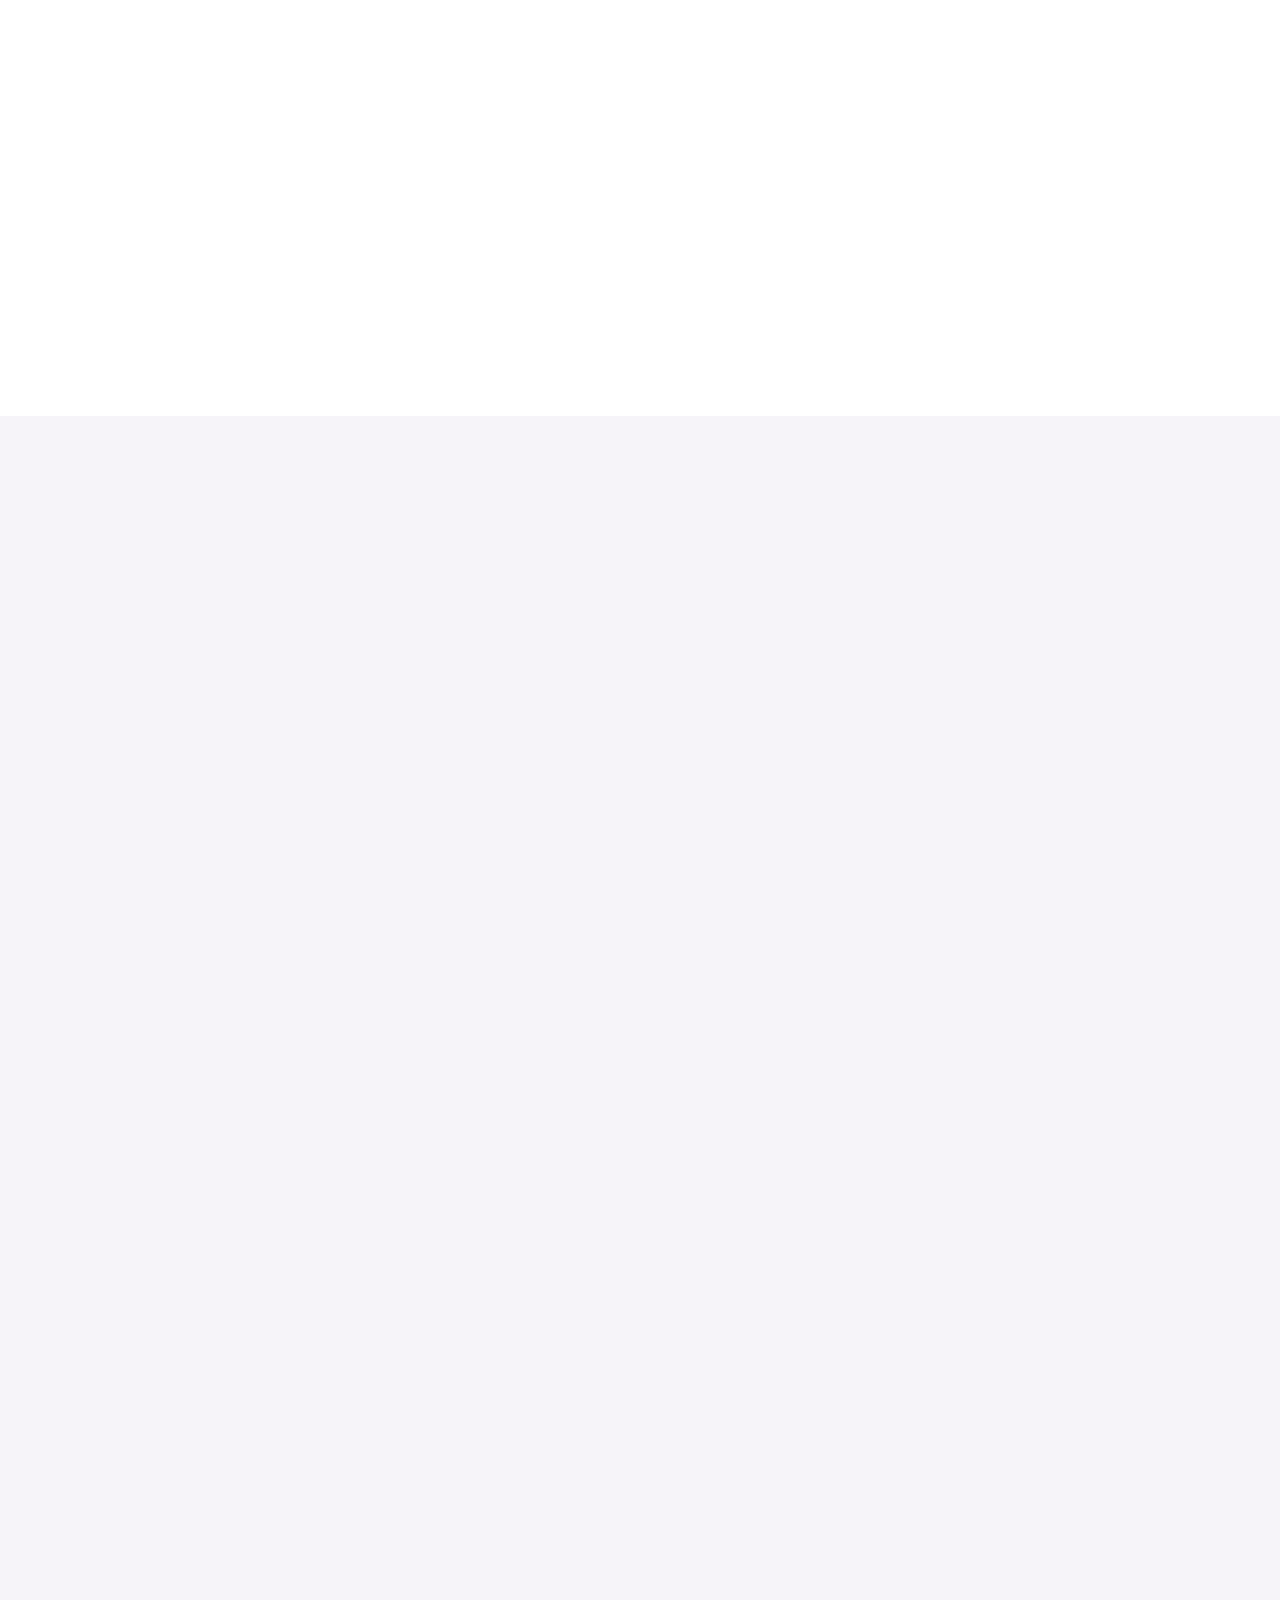
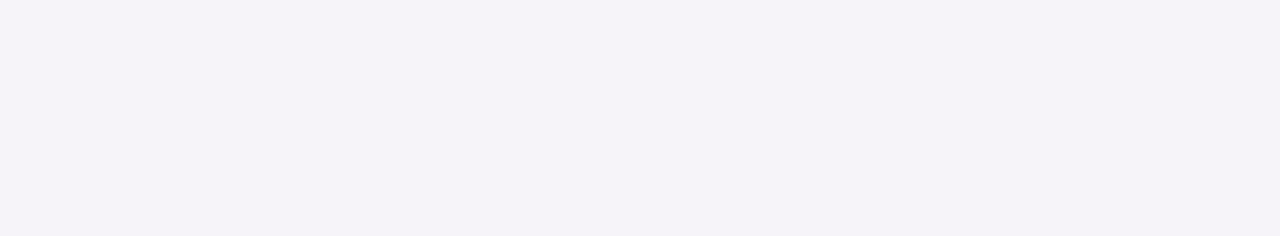
<file: new-year-give-away.html>
<!DOCTYPE html>
<html lang="en">

<head>
    <meta charset="utf-8">
    <title>The InfyWeb - Where Innovation Meets Impeccable Design!</title>
    <meta content="width=device-width, initial-scale=1.0" name="viewport">
    <meta content="" name="keywords">
    <meta content="" name="description">

    <!-- Favicon -->
    <link href="img/favicon.ico" rel="icon">

    <!-- Google Web Fonts -->
    <link rel="preconnect" href="https://fonts.googleapis.com">
    <link rel="preconnect" href="https://fonts.gstatic.com" crossorigin>
    <link href="https://fonts.googleapis.com/css2?family=Heebo:wght@400;500&family=Jost:wght@500;600;700&display=swap" rel="stylesheet"> 

    <!-- Icon Font Stylesheet -->
    <link href="https://cdnjs.cloudflare.com/ajax/libs/font-awesome/5.10.0/css/all.min.css" rel="stylesheet">
    <link href="https://cdn.jsdelivr.net/npm/bootstrap-icons@1.4.1/font/bootstrap-icons.css" rel="stylesheet">

    <!-- Libraries Stylesheet -->
    <link href="lib/animate/animate.min.css" rel="stylesheet">
    <link href="lib/owlcarousel/assets/owl.carousel.min.css" rel="stylesheet">
    <link href="lib/lightbox/css/lightbox.min.css" rel="stylesheet">

    <!-- Customized Bootstrap Stylesheet -->
    <link href="css/bootstrap.min.css" rel="stylesheet">

    <!-- Template Stylesheet -->
    <link href="css/style.css" rel="stylesheet">
</head>

<body>
    <div class="container-fluid bg-white p-0">
        <!-- Spinner Start -->
        <div id="spinner" class="show bg-white position-fixed translate-middle w-100 vh-100 top-50 start-50 d-flex align-items-center justify-content-center">
            <div class="spinner-grow text-primary" style="width: 3rem; height: 3rem;" role="status">
                <span class="sr-only">Loading...</span>
            </div>
        </div>
        <!-- Spinner End -->


        <!-- Navbar & Hero Start -->
        <div class="container-fluid position-relative p-0">
            <nav class="navbar navbar-expand-lg navbar-light px-4 px-lg-5 py-3 py-lg-0">
                <a href="index.html" class="navbar-brand p-0">
                    <h1 class="m-0">Infy Web Studios</h1>
                    <!-- <img src="img/logo.png" alt="Logo"> -->
                </a>
                <button class="navbar-toggler" type="button" data-bs-toggle="collapse" data-bs-target="#navbarCollapse">
                    <span class="fa fa-bars"></span>
                </button>
                <div class="collapse navbar-collapse" id="navbarCollapse">
                    <div class="navbar-nav mx-auto py-0">
                        <!--
                        <a href="index.html" class="nav-item nav-link active">Home</a>
                        <a href="project.html" class="nav-item nav-link">Project</a>
                        <div class="nav-item dropdown">
                            <a href="#" class="nav-link dropdown-toggle" data-bs-toggle="dropdown">Pages</a>
                            <div class="dropdown-menu m-0">
                                <a href="team.html" class="dropdown-item">Our Team</a>
                                <a href="testimonial.html" class="dropdown-item">Testimonial</a>
                                <a href="404.html" class="dropdown-item">404 Page</a>
                            </div>
                        </div>
                        -->
                        <a href="index.html" class="nav-item nav-link">Home</a>
                        <a href="index.html#about-section" class="nav-item nav-link">About</a>
                        <a href="index.html#service-section" class="nav-item nav-link">Service</a>
                        <a href="index.html#contact-section" class="nav-item nav-link">Contact</a>
                        

                    </div>
                    <a href="contact.html" class="btn rounded-pill py-2 px-4 ms-3 d-none d-lg-block">Get Started</a>
                </div>
            </nav>

            <div class="container-fluid bg-primary hero-header">
                <div class="container px-lg-5">
                    <div class="row g-5 align-items-end">
                        <div class="col-lg-6 text-center text-lg-start">
                            <h1 class="text-white mb-4 animated slideInDown">
                                Welcome to Our New Year Sale Extravaganza!
                            </h1>
                            <p class="text-white pb-3 animated slideInDown">
                                Welcome to Infy Web Studios's New Year Sale! Embrace 2024 with exciting opportunities for entrepreneurs. Step into the new year with a powerful online presence through our exclusive offers!
 <!--
                             <a href="" class="btn btn-secondary py-sm-3 px-sm-5 rounded-pill me-3 animated slideInLeft">Read More</a>
                             -->
                            <br><br>
                             <a href="contact.html" class="btn btn-light py-sm-3 px-sm-5 rounded-pill animated slideInRight">Contact Us</a>
                        </div>
                        <div class="col-lg-6 text-center text-lg-start">
                            <img class="img-fluid wow zoomIn" height="100px" data-wow-delay="0.5s" src="img/togoT-roundC.png">
                        </div>
                    </div>
                </div>
            </div>
        </div>
        <!-- Navbar & Hero End -->

                <!-- Who we are -->
                <div class="container-xxl py-5">
                    <div class="container py-5 px-lg-5" >
                        <div class="wow fadeInUp" data-wow-delay="0.1s">
                            <h1 class="text-center mb-5">
                                Why Free Websites for Startups and Entrepreneurs?</h1>
                        </div>
                        <div class="row justify-content-center" >
                            <div class="col-lg-7">
                                <div class="wow fadeInUp" data-wow-delay="0.3s">
                                    <p class="text-center mb-4">
                                        At InfyWebStudios, we believe in the power of dreams and the
                                         potential of every startup. Here's why we're offering FREE Websites:
    
                                    </p>
                                    
                                    
                                </div>
                            </div>
                           <div class="row g-4">
                            <div class="col-lg-4 wow fadeInUp" data-wow-delay="0.1s">
                                <div class="feature-item bg-light rounded text-center p-4">
                                    <i class="fa fa-3x fa-solid fa-gas-pump text-primary mb-4"></i>
                                    <h5 class="mb-3">
                                        Fueling Dreams</h5>
                                    <p class="m-0">
                                        Empowering entrepreneurs with a complimentary website. Launch your ideas and dreams into the digital realm hassle-free!
                                    </p>
                                </div>
                            </div><br><br>
                            <div class="col-lg-4 wow fadeInUp" data-wow-delay="0.3s">
                                <div class="feature-item bg-light rounded text-center p-4">
                                    <i class="fa fa-3x fa-regular fa-lightbulb text-primary mb-4"></i>
                                    <h5 class="mb-3">Innovation</h5>
                                    <p class="m-0">
                                        We believe in fostering innovation. A free website is your canvas to showcase your ideas and innovations to the world.
                                        </p>
                                </div>
                            </div>
                            <div class="col-lg-4 wow fadeInUp" data-wow-delay="0.5s">
                                <div class="feature-item bg-light rounded text-center p-4">
                                    <i class="fa fa-3x fa-solid fa-bolt text-primary mb-4"></i>
                                    <h5 class="mb-3">Empowerment</h5>
                                    <p class="m-0">
                                        We want to empower entrepreneurs like you to kickstart your journey without the burden of initial costs.
                                    </p>
                                </div>
                            </div>
                            
                        </div>
                        </div>
                    </div>
                </div>
                <!-- Contact End -->



        <div class="container-f py-5" id="service-section">
            <div class="container py-5 px-lg-5">
                
        <div class="wow fadeInUp" data-wow-delay="0.1s">
            <p class="section-title text-secondary justify-content-center"><span></span>New Year's Exclusive: Elevate Your Business with Our Complimentary Website Offer!<span></span></p>
            <h1 class="text-center mb-5"> Free Services - Entrepreneur Portfolio/Business Portfolio</h1>
        </div>

        <div class="container-xxl py-5" id="about-section">
            
            
            <div class="container py-5 px-lg-5">
                <div class="row g-5 align-items-center">
                    <div class="col-lg-6">
                        <img class="img-fluid wow zoomIn" data-wow-delay="0.5s" src="img/pp.jpg">
                    </div>
                    <div class="col-lg-6 wow fadeInUp" data-wow-delay="0.1s">
                        
                        <h3 class="mb-5">Entrepreneur Portfolio</h3>
                        <p class="mb-4">
                            A personal portfolio is essential, showcasing an individual's skills and work for potential employers and collaborators.    
                        </p>
                            
                        <!-- List of Skills -->
                <ul class="list-unstyled mb-4">
                    <li class="mb-2">
                        <i class="fa fa-1x fa-solid fa-bolt text-primary mb-4 fa-solid fa-compact-disc"></i> Customized Designs</li>
                    <li class="mb-2">
                        <i class="fa fa-1x fa-solid fa-bolt text-primary mb-4 fa-solid fa-compact-disc"></i> Security</li>
                    <li class="mb-2">
                        <i class="fa fa-1x fa-solid fa-bolt text-primary mb-4 fa-solid fa-compact-disc"></i> Scalability</li>
                </ul>
            
                <a href="#contact-process" class="btn btn-primary py-sm-3 px-sm-5 rounded-pill mt-3">Get Started</a>                
            </div>
            
                </div>
                
            </div>
        </div>


        <div class="container-xxl py-5" id="about-section">
            <div class="container py-5 px-lg-5">
                <div class="row g-5 align-items-center">
                    
                    <div class="col-lg-6">
                        <img class="img-fluid wow zoomIn" data-wow-delay="0.5s" src="img/bp.jpg">
                    </div>
                    <div class="col-lg-6 wow fadeInUp" data-wow-delay="0.1s">
                        
                        <h3 class="mb-5">Business Portfolio</h3>
                        <p class="mb-4">
                            A business portfolio is crucial as it serves as a dynamic showcase of an organization's skills, achievements, and capabilities, providing a comprehensive overview for clients and partners.     
                        </p>
                        <!-- List of Skills -->
                <ul class="list-unstyled mb-4">
                    <li class="mb-2">
                        <i class="fa fa-1x fa-solid fa-bolt text-primary mb-4 fa-solid fa-compact-disc"></i> Global Reach</li>
                    <li class="mb-2">
                        <i class="fa fa-1x fa-solid fa-bolt text-primary mb-4 fa-solid fa-compact-disc"></i> Mobile Optimization</li>
                    <li class="mb-2">
                        <i class="fa fa-1x fa-solid fa-bolt text-primary mb-4 fa-solid fa-compact-disc"></i> SEO Optimization</li>
                </ul>
                <a href="#contact-process" class="btn btn-primary py-sm-3 px-sm-5 rounded-pill mt-3">Get Started</a>
            </div>
                </div>
            </div>
        </div>
    </div>
</div>


<div class="container-xxl py-5">
    <div class="container py-5 px-lg-5">
        <div class="wow fadeInUp" data-wow-delay="0.1s">
            <p class="section-title text-secondary justify-content-center"><span></span>Our Services<span></span></p>
            <h1 class="text-center mb-5">What Solutions We Provide</h1>
        </div>
        <div class="row g-4">
            
            <div class="col-lg-4 col-md-6 wow fadeInUp" data-wow-delay="0.3s">
                <div class="service-item d-flex flex-column text-center rounded">
                    <div class="service-icon flex-shrink-0">
                        <i class="fa fa-laptop-code fa-2x"></i>
                    </div>
                    <h5 class="mb-3">Web Development</h5>
                    <p class="m-0">Elevate your brand online with our expert website development services, where innovation meets seamless functionality for a captivating user experience.</p>
                    
                </div>
            </div>
            
            <div class="col-lg-4 col-md-6 wow fadeInUp" data-wow-delay="0.1s">
                <div class="service-item d-flex flex-column text-center rounded">
                    <div class="service-icon flex-shrink-0">
                        <i class="fa fa-mail-bulk fa-2x"></i>
                    </div>
                    <h5 class="mb-3">WordPress</h5>
                    <p class="m-0">Unlock the potential of a dynamic and customizable online presence with our expert WordPress development services, tailored to seamlessly align with your unique brand and business goals.</p>
             
                </div>
            </div>
            
            <div class="col-lg-4 col-md-6 wow fadeInUp" data-wow-delay="0.5s">
                <div class="service-item d-flex flex-column text-center rounded">
                    <div class="service-icon flex-shrink-0">
                        <i class="fab fa-android fa-2x"></i>
                    </div>
                    <h5 class="mb-3">Mobile App Development</h5>
                    <p class="m-0">Transform your ideas into powerful, user-friendly mobile applications with our cutting-edge app development expertise, tailored to meet your unique business requirements.</p>
           
                </div>
            </div>
            
            <div class="col-lg-4 col-md-6 wow fadeInUp" data-wow-delay="0.5s">
                <div class="service-item d-flex flex-column text-center rounded">
                    <div class="service-icon flex-shrink-0">
                        <i class="fas fa-paint-brush fa-2x"></i>
                    </div>
                    <h5 class="mb-3">Logo Designing</h5>
                    <p class="m-0">Craft a distinctive brand identity with our professional logo designing services, translating your vision into a unique and memorable visual representation.</p>
    
                </div>
            </div>
            
            <div class="col-lg-4 col-md-6 wow fadeInUp" data-wow-delay="0.5s">
                <div class="service-item d-flex flex-column text-center rounded">
                    <div class="service-icon flex-shrink-0">
                        <i class="fas fa-shopping-cart fa-2x"></i>
                    </div>
                    <h5 class="mb-3">E-Commerce Websites</h5>
                    <p class="m-0">Boost your online sales with our E-Commerce website development services. We create seamless, user-friendly platforms that enhance the shopping experience and maximize your business potential.</p>

                </div>
            </div>
            
            <div class="col-lg-4 col-md-6 wow fadeInUp" data-wow-delay="0.5s">
                <div class="service-item d-flex flex-column text-center rounded">
                    <div class="service-icon flex-shrink-0">
                        <i class="fas fa-briefcase fa-2x"></i>

                    </div>
                    <h5 class="mb-3">Portfolio Websites</h5>
                    <p class="m-0">Showcase your skills and accomplishments with a personalized portfolio website. Our portfolio site development services ensure a professional online presence, leaving a lasting impression on potential employers and clients.</p>
                    
                </div>
            </div>
        </div>
    </div>
</div>


              

        <!-- Feature Start -->
<div class="container-f py-5" id="service-section">
    <div class="container py-5 px-lg-5">
        <div class="wow fadeInUp" data-wow-delay="0.1s" id="contact-process">
            <p class="section-title text-secondary justify-content-center"><span></span>Contact Now for Your Free Website!<span></span></p>
            <p class="text-center mb-5">Ready to take your business to new heights in 2024? Don't miss out on this limited-time New Year Sale! Contact us now to claim your free website and kickstart a year of success and growth.</p>
            <h3 class="text-center mb-5">Claim Your Free Website Now! - It's as easy as 1, 2, 3:</h3>
        </div>
        <div class="row g-4">
            <div class="col-lg-4 wow fadeInUp" data-wow-delay="0.1s">
                <div class="feature-item bg-light rounded text-center p-4">
                    <h1 class="fa fa-3x  text-primary mb-4">1</h1>
                    <h5 class="mb-3">Contact Us</h5>
                    <p class="m-0">Reach out to us via call or email, sharing details about your business and vision.</p>
                </div>
            </div>
            <div class="col-lg-4 wow fadeInUp" data-wow-delay="0.3s">
                <div class="feature-item bg-light rounded text-center p-4">
                    <h1 class="fa fa-3x  text-primary mb-4">2</h1>
                    <i class="fa-solid fa-1"></i>
                    <h5 class="mb-3">Consultation</h5>
                    <p class="m-0">Our experts will connect with you to discuss your specific needs and goals.</p>
                </div>
            </div>
            <div class="col-lg-4 wow fadeInUp" data-wow-delay="0.5s">
                <div class="feature-item bg-light rounded text-center p-4">
                    <h1 class="fa fa-3x  text-primary mb-4">3</h1>
                    <h5 class="mb-3">Launch</h5>
                    <p class="m-0">Watch your business soar with a professionally designed website, absolutely free!</p>
                </div>
            </div>
            <div class="wow fadeInUp mx-auto" data-wow-delay="0.1s" id="contact-process">
                <a href="#footer" class="btn btn-primary">Call Now or Mail Us</a><br><br>
            </div>
        </div>
    </div>
</div>

                            <!--
                            <div class="col-lg-4 wow fadeInUp" data-wow-delay="0.5s">
                                <div class="feature-item bg-light rounded text-center p-4">
                                    <i class="fa fa-3x fa-laptop-code text-primary mb-4"></i>
                                    <h5 class="mb-3">
                                        E-Commerce Websites</h5>
                                    <p class="m-0">
                                        Building robust platforms for seamless online transactions.
                                    </p>
                                </div>
                            </div>
                            <div class="col-lg-4 wow fadeInUp" data-wow-delay="0.5s">
                                <div class="feature-item bg-light rounded text-center p-4">
                                    <i class="fa fa-3x fa-laptop-code text-primary mb-4"></i>
                                    <h5 class="mb-3">Portfolio Websites</h5>
                                    <p class="m-0">
                                        Showcasing your professional narrative with eloquence and refined style.
                                    </p>
                                </div>
                            </div>
                            <div class="col-lg-4 wow fadeInUp" data-wow-delay="0.5s">
                                <div class="feature-item bg-light rounded text-center p-4">
                                    <i class="fa fa-3x fa-laptop-code text-primary mb-4"></i>
                                    <h5 class="mb-3">
                                        WordPress Development</h5>
                                    <p class="m-0">
                                        Harnessing the power of WordPress to create tailored and responsive websites.
                                    </p>
                                </div>
                            </div>-->
                        </div>
                    </div>
                </div>
                <!-- Feature End -->








        <!-- Facts Start -->

    <!--
        <div class="container-xxl bg-primary fact py-5 wow fadeInUp" data-wow-delay="0.1s">
            <div class="container py-5 px-lg-5">
                <div class="row g-4">
                    <div class="col-md-6 col-lg-3 text-center wow fadeIn" data-wow-delay="0.1s">
                        <i class="fa fa-certificate fa-3x text-secondary mb-3"></i>
                        <h1 class="text-white mb-2" data-toggle="counter-up">1234</h1>
                        <p class="text-white mb-0">Years Experience</p>
                    </div>
                    <div class="col-md-6 col-lg-3 text-center wow fadeIn" data-wow-delay="0.3s">
                        <i class="fa fa-users-cog fa-3x text-secondary mb-3"></i>
                        <h1 class="text-white mb-2" data-toggle="counter-up">1234</h1>
                        <p class="text-white mb-0">Team Members</p>
                    </div>
                    <div class="col-md-6 col-lg-3 text-center wow fadeIn" data-wow-delay="0.5s">
                        <i class="fa fa-users fa-3x text-secondary mb-3"></i>
                        <h1 class="text-white mb-2" data-toggle="counter-up">1234</h1>
                        <p class="text-white mb-0">Satisfied Clients</p>
                    </div>
                    <div class="col-md-6 col-lg-3 text-center wow fadeIn" data-wow-delay="0.7s">
                        <i class="fa fa-check fa-3x text-secondary mb-3"></i>
                        <h1 class="text-white mb-2" data-toggle="counter-up">1234</h1>
                        <p class="text-white mb-0">Compleate Projects</p>
                    </div>
                </div>
            </div>
        </div>
    -->

        <!-- Facts End -->

       
        
        <!-- Contact Start -->
        <div class="container-xxl py-5" id="contact-section">
            <div class="container py-5 px-lg-5">
                <div class="wow fadeInUp" data-wow-delay="0.1s">
                    <p class="section-title text-secondary justify-content-center"><span></span>Contact Us<span></span></p>
                    <h1 class="text-center mb-5">Let's take your business to next level</h1>
                </div>
                <div class="row justify-content-center">
                    <div class="col-lg-7">
                        <div class="wow fadeInUp" data-wow-delay="0.3s">
                            <p class="text-center mb-4">
                                Interested in our services? Send us a message, and let's discuss how we can assist you.
                            </p>
                            <form method="post" id="gform" action="https://docs.google.com/forms/u/0/d/e/1FAIpQLSeTeUK2MoJhQ-UraFM6BteqnrKmEYQWMsYlR5kOF2Vbgu7qxg/formResponse">
                                <div class="row g-3">
                                    <div class="col-md-6">
                                        <div class="form-floating">
                                            <input type="text" class="form-control" name="entry.2118228482" id="name" placeholder="Your Name">
                                            <label for="name">Your Name</label>
                                        </div>
                                    </div>
                                    <div class="col-md-6">
                                        <div class="form-floating">
                                            <input type="email" class="form-control" name="entry.1379130431" id="email" placeholder="Your Email">
                                            <label for="email">Your Email</label>
                                        </div>
                                    </div>
                                    <div class="col-12">
                                        <div class="form-floating">
                                            <input type="number" class="form-control" name="entry.998568974" id="number" placeholder="Number">
                                            <label for="number">Phone Number</label>
                                        </div>
                                    </div>
                                    <div class="col-12">
                                        <div class="form-floating">
                                            <textarea class="form-control" name="entry.528703387" placeholder="Leave a message here" id="message" style="height: 150px"></textarea>
                                            <label for="message">Message</label>
                                        </div>
                                    </div>
                                    <div class="col-12">
                                        <button class="btn btn-primary w-100 py-3" type="submit">Send Message</button>
                                    </div>
                                </div>
                            </form>
                        </div>
                    </div>
                </div>
            </div>
        </div>
        <!-- Contact End -->
        


        <!-- Service Start -->



  

        <!-- Service End -->


        <!-- Newsletter Start 
      
        <div class="container-xxl bg-primary newsletter py-5 wow fadeInUp" data-wow-delay="0.1s">
            <div class="container py-5 px-lg-5">
                <div class="row justify-content-center">
                    <div class="col-lg-7 text-center">
                        <p class="section-title text-white justify-content-center"><span></span>Newsletter<span></span></p>
                        <h1 class="text-center text-white mb-4">Stay Always In Touch</h1>
                        <p class="text-white mb-4">
                            Connect with us for the latest updates, industry insights, and exclusive offers. Your journey with us doesn't end with the project—it's an ongoing collaboration.
                        </p>
                        <div class="position-relative w-100 mt-3">
                            <input class="form-control border-0 rounded-pill w-100 ps-4 pe-5" type="text" placeholder="Enter Your Email" style="height: 48px;">
                            <button type="button" class="btn shadow-none position-absolute top-0 end-0 mt-1 me-2"><i class="fa fa-paper-plane text-primary fs-4"></i></button>
                        </div>
                    </div>
                </div>
            </div>
        </div>
   
         Newsletter End -->


        <!-- Projects Start 

        <div class="container-xxl py-5">
            <div class="container py-5 px-lg-5">
                <div class="wow fadeInUp" data-wow-delay="0.1s">
                    <p class="section-title text-secondary justify-content-center"><span></span>Our Projects<span></span></p>
                    <h1 class="text-center mb-5">Recently Completed Projects</h1>
                </div>
                <div class="row mt-n2 wow fadeInUp" data-wow-delay="0.3s">
                    <div class="col-12 text-center">
                        <ul class="list-inline mb-5" id="portfolio-flters">
                            <li class="mx-2 active" data-filter="*">All</li>
                            <li class="mx-2" data-filter=".first">Web Design</li>
                            <li class="mx-2" data-filter=".second">Graphic Design</li>
                        </ul>
                    </div>
                </div>
                <div class="row g-4 portfolio-container">
                    <div class="col-lg-4 col-md-6 portfolio-item first wow fadeInUp" data-wow-delay="0.1s">
                        <div class="rounded overflow-hidden">
                            <div class="position-relative overflow-hidden">
                                <img class="img-fluid w-100" src="img/portfolio-1.jpg" alt="">
                                <div class="portfolio-overlay">
                                    <a class="btn btn-square btn-outline-light mx-1" href="img/portfolio-1.jpg" data-lightbox="portfolio"><i class="fa fa-eye"></i></a>
                                    <a class="btn btn-square btn-outline-light mx-1" href=""><i class="fa fa-link"></i></a>
                                </div>
                            </div>
                            <div class="bg-light p-4">
                                <p class="text-primary fw-medium mb-2">UI / UX Design</p>
                                <h5 class="lh-base mb-0">Digital Agency Website Design And Development</a>
                            </div>
                        </div>
                    </div>
                    <div class="col-lg-4 col-md-6 portfolio-item second wow fadeInUp" data-wow-delay="0.3s">
                        <div class="rounded overflow-hidden">
                            <div class="position-relative overflow-hidden">
                                <img class="img-fluid w-100" src="img/portfolio-2.jpg" alt="">
                                <div class="portfolio-overlay">
                                    <a class="btn btn-square btn-outline-light mx-1" href="img/portfolio-2.jpg" data-lightbox="portfolio"><i class="fa fa-eye"></i></a>
                                    <a class="btn btn-square btn-outline-light mx-1" href=""><i class="fa fa-link"></i></a>
                                </div>
                            </div>
                            <div class="bg-light p-4">
                                <p class="text-primary fw-medium mb-2">UI / UX Design</p>
                                <h5 class="lh-base mb-0">Digital Agency Website Design And Development</a>
                            </div>
                        </div>
                    </div>
                    <div class="col-lg-4 col-md-6 portfolio-item first wow fadeInUp" data-wow-delay="0.5s">
                        <div class="rounded overflow-hidden">
                            <div class="position-relative overflow-hidden">
                                <img class="img-fluid w-100" src="img/portfolio-3.jpg" alt="">
                                <div class="portfolio-overlay">
                                    <a class="btn btn-square btn-outline-light mx-1" href="img/portfolio-3.jpg" data-lightbox="portfolio"><i class="fa fa-eye"></i></a>
                                    <a class="btn btn-square btn-outline-light mx-1" href=""><i class="fa fa-link"></i></a>
                                </div>
                            </div>
                            <div class="bg-light p-4">
                                <p class="text-primary fw-medium mb-2">UI / UX Design</p>
                                <h5 class="lh-base mb-0">Digital Agency Website Design And Development</a>
                            </div>
                        </div>
                    </div>
                    <div class="col-lg-4 col-md-6 portfolio-item second wow fadeInUp" data-wow-delay="0.1s">
                        <div class="rounded overflow-hidden">
                            <div class="position-relative overflow-hidden">
                                <img class="img-fluid w-100" src="img/portfolio-4.jpg" alt="">
                                <div class="portfolio-overlay">
                                    <a class="btn btn-square btn-outline-light mx-1" href="img/portfolio-4.jpg" data-lightbox="portfolio"><i class="fa fa-eye"></i></a>
                                    <a class="btn btn-square btn-outline-light mx-1" href=""><i class="fa fa-link"></i></a>
                                </div>
                            </div>
                            <div class="bg-light p-4">
                                <p class="text-primary fw-medium mb-2">UI / UX Design</p>
                                <h5 class="lh-base mb-0">Digital Agency Website Design And Development</a>
                            </div>
                        </div>
                    </div>
                    <div class="col-lg-4 col-md-6 portfolio-item first wow fadeInUp" data-wow-delay="0.3s">
                        <div class="rounded overflow-hidden">
                            <div class="position-relative overflow-hidden">
                                <img class="img-fluid w-100" src="img/portfolio-5.jpg" alt="">
                                <div class="portfolio-overlay">
                                    <a class="btn btn-square btn-outline-light mx-1" href="img/portfolio-5.jpg" data-lightbox="portfolio"><i class="fa fa-eye"></i></a>
                                    <a class="btn btn-square btn-outline-light mx-1" href=""><i class="fa fa-link"></i></a>
                                </div>
                            </div>
                            <div class="bg-light p-4">
                                <p class="text-primary fw-medium mb-2">UI / UX Design</p>
                                <h5 class="lh-base mb-0">Digital Agency Website Design And Development</a>
                            </div>
                        </div>
                    </div>
                    <div class="col-lg-4 col-md-6 portfolio-item second wow fadeInUp" data-wow-delay="0.5s">
                        <div class="rounded overflow-hidden">
                            <div class="position-relative overflow-hidden">
                                <img class="img-fluid w-100" src="img/portfolio-6.jpg" alt="">
                                <div class="portfolio-overlay">
                                    <a class="btn btn-square btn-outline-light mx-1" href="img/portfolio-6.jpg" data-lightbox="portfolio"><i class="fa fa-eye"></i></a>
                                    <a class="btn btn-square btn-outline-light mx-1" href=""><i class="fa fa-link"></i></a>
                                </div>
                            </div>
                            <div class="bg-light p-4">
                                <p class="text-primary fw-medium mb-2">UI / UX Design</p>
                                <h5 class="lh-base mb-0">Digital Agency Website Design And Development</a>
                            </div>
                        </div>
                    </div>
                </div>
            </div>
        </div>
  

         Projects End -->


        <!-- Testimonial Start 
        
        <div class="container-xxl py-5 wow fadeInUp" data-wow-delay="0.1s">
            <div class="container py-5 px-lg-5">
                <p class="section-title text-secondary justify-content-center"><span></span>Testimonial<span></span></p>
                <h1 class="text-center mb-5">What Say Our Clients!</h1>
                <div class="owl-carousel testimonial-carousel">
                    <div class="testimonial-item bg-light rounded my-4">
                        <p class="fs-5"><i class="fa fa-quote-left fa-4x text-primary mt-n4 me-3"></i>Diam dolor diam ipsum sit. Aliqu diam amet diam et eos. Clita erat ipsum et lorem et sit sed stet lorem sit clita duo justo.</p>
                        <div class="d-flex align-items-center">
                            <img class="img-fluid flex-shrink-0 rounded-circle" src="img/testimonial-1.jpg" style="width: 65px; height: 65px;">
                            <div class="ps-4">
                                <h5 class="mb-1">Client Name</h5>
                                <span>Profession</span>
                            </div>
                        </div>
                    </div>
                    <div class="testimonial-item bg-light rounded my-4">
                        <p class="fs-5"><i class="fa fa-quote-left fa-4x text-primary mt-n4 me-3"></i>Diam dolor diam ipsum sit. Aliqu diam amet diam et eos. Clita erat ipsum et lorem et sit sed stet lorem sit clita duo justo.</p>
                        <div class="d-flex align-items-center">
                            <img class="img-fluid flex-shrink-0 rounded-circle" src="img/testimonial-2.jpg" style="width: 65px; height: 65px;">
                            <div class="ps-4">
                                <h5 class="mb-1">Client Name</h5>
                                <span>Profession</span>
                            </div>
                        </div>
                    </div>
                    <div class="testimonial-item bg-light rounded my-4">
                        <p class="fs-5"><i class="fa fa-quote-left fa-4x text-primary mt-n4 me-3"></i>Diam dolor diam ipsum sit. Aliqu diam amet diam et eos. Clita erat ipsum et lorem et sit sed stet lorem sit clita duo justo.</p>
                        <div class="d-flex align-items-center">
                            <img class="img-fluid flex-shrink-0 rounded-circle" src="img/testimonial-3.jpg" style="width: 65px; height: 65px;">
                            <div class="ps-4">
                                <h5 class="mb-1">Client Name</h5>
                                <span>Profession</span>
                            </div>
                        </div>
                    </div>
                </div>
            </div>
        </div>
        

         Testimonial End -->


        <!-- Team Start 
       
        <div class="container-xxl py-5">
            <div class="container py-5 px-lg-5">
                <div class="wow fadeInUp" data-wow-delay="0.1s">
                    <p class="section-title text-secondary justify-content-center"><span></span>Our Team<span></span></p>
                    <h1 class="text-center mb-5">Our Team Members</h1>
                </div>
                <div class="row g-4">
                    <div class="col-lg-4 col-md-6 wow fadeInUp" data-wow-delay="0.1s">
                        <div class="team-item bg-light rounded">
                            <div class="text-center border-bottom p-4">
                                <img class="img-fluid rounded-circle mb-4" src="img/team-1.jpg" alt="">
                                <h5>John Doe</h5>
                                <span>CEO & Founder</span>
                            </div>
                            <div class="d-flex justify-content-center p-4">
                                <a class="btn btn-square mx-1" href=""><i class="fab fa-facebook-f"></i></a>
                                <a class="btn btn-square mx-1" href=""><i class="fab fa-twitter"></i></a>
                                <a class="btn btn-square mx-1" href=""><i class="fab fa-instagram"></i></a>
                                <a class="btn btn-square mx-1" href=""><i class="fab fa-linkedin-in"></i></a>
                            </div>
                        </div>
                    </div>
                    <div class="col-lg-4 col-md-6 wow fadeInUp" data-wow-delay="0.3s">
                        <div class="team-item bg-light rounded">
                            <div class="text-center border-bottom p-4">
                                <img class="img-fluid rounded-circle mb-4" src="img/team-2.jpg" alt="">
                                <h5>Jessica Brown</h5>
                                <span>Web Designer</span>
                            </div>
                            <div class="d-flex justify-content-center p-4">
                                <a class="btn btn-square mx-1" href=""><i class="fab fa-facebook-f"></i></a>
                                <a class="btn btn-square mx-1" href=""><i class="fab fa-twitter"></i></a>
                                <a class="btn btn-square mx-1" href=""><i class="fab fa-instagram"></i></a>
                                <a class="btn btn-square mx-1" href=""><i class="fab fa-linkedin-in"></i></a>
                            </div>
                        </div>
                    </div>
                    <div class="col-lg-4 col-md-6 wow fadeInUp" data-wow-delay="0.5s">
                        <div class="team-item bg-light rounded">
                            <div class="text-center border-bottom p-4">
                                <img class="img-fluid rounded-circle mb-4" src="img/team-3.jpg" alt="">
                                <h5>Tony Johnson</h5>
                                <span>SEO Expert</span>
                            </div>
                            <div class="d-flex justify-content-center p-4">
                                <a class="btn btn-square mx-1" href=""><i class="fab fa-facebook-f"></i></a>
                                <a class="btn btn-square mx-1" href=""><i class="fab fa-twitter"></i></a>
                                <a class="btn btn-square mx-1" href=""><i class="fab fa-instagram"></i></a>
                                <a class="btn btn-square mx-1" href=""><i class="fab fa-linkedin-in"></i></a>
                            </div>
                        </div>
                    </div>
                </div>
            </div>
        </div>
        

         Team End -->
        <div id="section4">
            <!-- Content of section 1 goes here -->
        </div>
        
        <div id="section2">
            <!-- Content of section 2 goes here -->
        </div>
        

        <!-- Footer Start -->
        <div class="container-fluid bg-primary text-light footer wow fadeIn" data-wow-delay="0.1s" id="footer">
            <div class="container py-5 px-lg-5">
                <div class="row g-5">
                    <div class="col-md-6 col-lg-3">
                        <p><i class="fa fa-map-marker-alt me-3"></i>Chennai,India.</p>
                        <p><i class="fa fa-phone-alt me-3"></i>+91 8870786793</p>
                        <p><i class="fa fa-envelope me-3"></i>contact@infywebstudios.com</p>
                        <div class="d-flex pt-2">
                            <a class="btn btn-outline-light btn-social" href=""><i class="fab fa-twitter"></i></a>
                            <a class="btn btn-outline-light btn-social" href=""><i class="fab fa-facebook-f"></i></a>
                            <a class="btn btn-outline-light btn-social" href="https://www.instagram.com/infywebstudios/"><i class="fab fa-instagram"></i></a>
                            <a class="btn btn-outline-light btn-social" href=""><i class="fab fa-linkedin-in"></i></a>
                        </div>
                    </div>
                    <div class="col-md-6 col-lg-3">                     
                        <a class="btn btn-link" href="#about-section">About Us</a>
                        <a class="btn btn-link" href="contact.html">Contact Us</a>
                        <a class="btn btn-link" href="career.html">Career</a>
                        <!--
                            
                        <p class="section-title text-white h5 mb-4">Address<span></span></p>
                        
                        <p class="section-title text-white h5 mb-4">Quick Link<span></span></p>   
                        <a class="btn btn-link" href="">About Us</a>
                        <a class="btn btn-link" href="">Contact Us</a>
                        <a class="btn btn-link" href="">Privacy Policy</a>
                        <a class="btn btn-link" href="">Terms & Condition</a>
                        <a class="btn btn-link" href="">Career</a>
                        -->
                    </div>
                    <!--
                    <div class="col-md-6 col-lg-3">
                        <p class="section-title text-white h5 mb-4">Gallery<span></span></p>
                        <div class="row g-2">
                            <div class="col-4">
                                <img class="img-fluid" src="img/portfolio-1.jpg" alt="Image">
                            </div>
                            <div class="col-4">
                                <img class="img-fluid" src="img/portfolio-2.jpg" alt="Image">
                            </div>
                            <div class="col-4">
                                <img class="img-fluid" src="img/portfolio-3.jpg" alt="Image">
                            </div>
                            <div class="col-4">
                                <img class="img-fluid" src="img/portfolio-4.jpg" alt="Image">
                            </div>
                            <div class="col-4">
                                <img class="img-fluid" src="img/portfolio-5.jpg" alt="Image">
                            </div>
                            <div class="col-4">
                                <img class="img-fluid" src="img/portfolio-6.jpg" alt="Image">
                            </div>
                        </div>
                    </div>
                    <div class="col-md-6 col-lg-3">
                        <p class="section-title text-white h5 mb-4">Newsletter<span></span></p>
                        <p>Lorem ipsum dolor sit amet elit. Phasellus nec pretium mi. Curabitur facilisis ornare velit non vulpu</p>
                        <div class="position-relative w-100 mt-3">
                            <input class="form-control border-0 rounded-pill w-100 ps-4 pe-5" type="text" placeholder="Your Email" style="height: 48px;">
                            <button type="button" class="btn shadow-none position-absolute top-0 end-0 mt-1 me-2"><i class="fa fa-paper-plane text-primary fs-4"></i></button>
                        </div>
                    </div>
                </div>
            </div>
            -->
            <div class="container px-lg-5">
                <div class="copyright">
                    <div class="row">
                        <div class="col-md-6 text-center text-md-start mb-3 mb-md-0">
                            &copy; <a class="border-bottom" href="#">www.infywebstudios.com</a>, All Right Reserved. 
							
							<!--/*** This template is free as long as you keep the footer author’s credit link/attribution link/backlink. If you'd like to use the template without the footer author’s credit link/attribution link/backlink, you can purchase the Credit Removal License from "https://htmlcodex.com/credit-removal". Thank you for your support. ***/-->
							<!--
                            Designed By Infy Web
                            
                            <a class="border-bottom" href="https://htmlcodex.com">Infy Web</a>
                            -->
                        </div>
                        <div class="col-md-6 text-center text-md-end">
                            <div class="footer-menu">
                                <a href="">Home</a>
                                <a href="">Cookies</a>
                                <a href="contact.html">Help</a>
                                <a href="">FQAs</a>
                            </div>
                        </div>
                    </div>
                </div>
            </div>
        </div>
        <!-- Footer End -->


        <!-- Back to Top -->
        <a href="#" class="btn btn-lg btn-secondary btn-lg-square back-to-top"><i class="bi bi-arrow-up"></i></a>
    </div>

    <!-- JavaScript Libraries -->
    <script src="https://code.jquery.com/jquery-3.4.1.min.js"></script>
    <script src="https://cdn.jsdelivr.net/npm/bootstrap@5.0.0/dist/js/bootstrap.bundle.min.js"></script>
    <script src="lib/wow/wow.min.js"></script>
    <script src="lib/easing/easing.min.js"></script>
    <script src="lib/waypoints/waypoints.min.js"></script>
    <script src="lib/owlcarousel/owl.carousel.min.js"></script>
    <script src="lib/isotope/isotope.pkgd.min.js"></script>
    <script src="lib/lightbox/js/lightbox.min.js"></script>
    <script type="text/javascript">
        var load = 0;
        
        document.getElementById('gform').onload = function(){
            /*Execute on every reload on iFrame*/
            load++;
            if(load > 1){
                /*Second reload is a submit*/
                document.location = "https://www.google.com/";
            }
        }
        </script>
    

    <!-- Template Javascript -->
    <script src="js/main.js"></script>
</body>

</html>
</file>
<file: css/style.css>
/********** Template CSS **********/
:root {
   /* --primary: #6222CC;
    --secondary: #FBA504;*/
   --primary: #6222CC;
    --secondary: #6222CC;
    --light: #F6F4F9;
    --dark: #04000B;
}


.image-with-overlay {
    position: relative;
    overflow: hidden;
  }
  
.image-with-overlay::before {
    content: "";
    position: absolute;
    top: 0;
    left: 0;
    width: 100%;
    height: 100%;
    background: linear-gradient(rgba(0, 0, 0, 0.5), rgba(0, 0, 0, 0.5));
    z-index: 1;
  }
  

/*-----*/



/*-----*/





/*** Spinner ***/
#spinner {
    opacity: 0;
    visibility: hidden;
    transition: opacity .5s ease-out, visibility 0s linear .5s;
    z-index: 99999;
}

#spinner.show {
    transition: opacity .5s ease-out, visibility 0s linear 0s;
    visibility: visible;
    opacity: 1;
}

.back-to-top {
    position: fixed;
    display: none;
    right: 45px;
    bottom: 45px;
    z-index: 99;
}


/*** Heading ***/
h1,
h2,
.fw-bold {
    font-weight: 700 !important;
}

h3,
h4,
.fw-semi-bold {
    font-weight: 600 !important;
}

h5,
h6,
.fw-medium {
    font-weight: 500 !important;
}


/*** Button ***/
.btn {
    font-weight: 500;
    transition: .5s;
}

.btn:hover {
    box-shadow: 0 0 10px rgba(0, 0, 0, .5);
}

.btn-square {
    width: 38px;
    height: 38px;
}

.btn-sm-square {
    width: 32px;
    height: 32px;
}

.btn-lg-square {
    width: 48px;
    height: 48px;
}

.btn-square,
.btn-sm-square,
.btn-lg-square {
    padding: 0;
    display: flex;
    align-items: center;
    justify-content: center;
    font-weight: normal;
    border-radius: 50px;
}


/*** Navbar ***/
.navbar .dropdown-toggle::after {
    border: none;
    content: "\f067";
    font-family: "Font Awesome 5 Free";
    font-size: 10px;
    font-weight: bold;
    vertical-align: middle;
    margin-left: 8px;
}

.navbar-light .navbar-nav .nav-link {
    position: relative;
    margin-right: 25px;
    padding: 35px 0;
    font-family: 'Jost', sans-serif;
    font-size: 18px;
    font-weight: 500;
    color: var(--light) !important;
    outline: none;
    transition: .5s;
}

.sticky-top.navbar-light .navbar-nav .nav-link {
    padding: 20px 0;
    color: var(--dark) !important;
}

.navbar-light .navbar-nav .nav-link:hover,
.navbar-light .navbar-nav .nav-link.active {
    color: var(--secondary) !important;
}

.navbar-light .navbar-brand h1 {
    color: #FFFFFF;
}

.navbar-light .navbar-brand img {
    max-height: 60px;
    transition: .5s;
}

.sticky-top.navbar-light .navbar-brand img {
    max-height: 45px;
}

@media (max-width: 991.98px) {
    .sticky-top.navbar-light {
        position: relative;
        background: #FFFFFF;
    }

    .navbar-light .navbar-collapse {
        margin-top: 15px;
        border-top: 1px solid #DDDDDD;
    }

    .navbar-light .navbar-nav .nav-link,
    .sticky-top.navbar-light .navbar-nav .nav-link {
        padding: 10px 0;
        margin-left: 0;
        color: var(--dark) !important;
    }

    .navbar-light .navbar-brand h1 {
        color: var(--primary);
    }

    .navbar-light .navbar-brand img {
        max-height: 45px;
    }
}

@media (min-width: 992px) {
    .navbar-light {
        position: absolute;
        width: 100%;
        top: 0;
        left: 0;
        border-bottom: 1px solid rgba(256, 256, 256, .1);
        z-index: 999;
    }
    
    .sticky-top.navbar-light {
        position: fixed;
        background: #FFFFFF;
    }

    .sticky-top.navbar-light .navbar-brand h1 {
        color: var(--primary);
    }

    .navbar-light .navbar-nav .nav-item .dropdown-menu {
        display: block;
        border: none;
        margin-top: 0;
        top: 150%;
        opacity: 0;
        visibility: hidden;
        transition: .5s;
    }

    .navbar-light .navbar-nav .nav-item:hover .dropdown-menu {
        top: 100%;
        visibility: visible;
        transition: .5s;
        opacity: 1;
    }

    .navbar-light .btn {
        color: var(--dark);
        background: #FFFFFF;
    }

    .sticky-top.navbar-light .btn {
        /*color: var(--dark);*/
        color: white;
        background: var(--secondary);
    }
}


/*** Hero Header ***/
.hero-header {
    margin-bottom: 6rem;
    padding: 18rem 0;
    background:
        url(../img/blob-top-left.png),
        url(../img/blob-top-right.png),
        url(../img/blob-bottom-left.png),
        url(../img/blob-bottom-right.png),
        url(../img/blob-center.png),
        url(../img/bg-bottom.png);
    background-position:
        left 0px top 0px,
        right 0px top 0px,
        left 0px bottom 0px,
        right 0px bottom 0px,
        center center,
        center bottom;
    background-repeat: no-repeat;
    
    background-size:contain;
}

@media (max-width: 991.98px) {
    .hero-header {
        padding: 6rem 0 9rem 0;
    }
}


/*** Section Title ***/
.section-title {
    position: relative;
    display: flex;
    align-items: center;
    font-weight: 500;
    text-transform: uppercase;
}

.section-title span:first-child,
.section-title span:last-child {
    position: relative;
    display: inline-block;
    margin-right: 30px;
    width: 30px;
    height: 2px;
}

.section-title span:last-child {
    margin-right: 0;
    margin-left: 30px;
}

.section-title span:first-child::after,
.section-title span:last-child::after {
    position: absolute;
    content: "";
    width: 15px;
    height: 2px;
    top: 0;
    right: -20px;
}

.section-title span:last-child::after {
    right: auto;
    left: -20px;
}

.section-title.text-primary span:first-child,
.section-title.text-primary span:last-child,
.section-title.text-primary span:first-child::after,
.section-title.text-primary span:last-child::after {
    background: var(--primary);
}

.section-title.text-secondary span:first-child,
.section-title.text-secondary span:last-child,
.section-title.text-secondary span:first-child::after,
.section-title.text-secondary span:last-child::after {
    background: var(--secondary);
}

.section-title.text-white span:first-child,
.section-title.text-white span:last-child,
.section-title.text-white span:first-child::after,
.section-title.text-white span:last-child::after {
    background: #FFFFFF;
}


/*** Feature ***/
.feature-item {
    transition: .5s;
}

.feature-item:hover {
    margin-top: -10px;
}

.t-item {
    transition: .5s;
}

.t-item:hover {
    margin-top: -15px;  
    border:  5px rgb(244, 217, 253) ;
    border-style:outset;

    border-radius: 15px;
}

/*** About ***/
.progress {
    height: 5px;
}

.progress .progress-bar {
    width: 0px;
    transition: 3s;
}


/*** Fact ***/
.fact {
    margin: 6rem 0;
    background:
        url(../img/blob-top-left.png),
        url(../img/blob-top-right.png),
        url(../img/blob-bottom-left.png),
        url(../img/blob-bottom-right.png),
        url(../img/blob-center.png);
    background-position:
        left 0px top 0px,
        right 0px top 0px,
        left 0px bottom 0px,
        right 0px bottom 0px,
        center center;
    background-repeat: no-repeat;
}


/*** Service ***/
.service-item {
    position: relative;
    padding: 45px 30px;
    background: var(--light);
    overflow: hidden;
    transition: .5s;
}

.service-item:hover {
    margin-top: -15px;
    padding-bottom: 60px;
    background: var(--primary);
}

.service-item .service-icon {
    margin: 0 auto 20px auto;
    width: 100px;
    height: 100px;
    display: flex;
    align-items: center;
    justify-content: center;
    color: var(--light);
    background: url(../img/blob-primary.png) center center no-repeat;
    background-size: contain;
    transition: .5s;
}

.service-item:hover .service-icon {
    color: var(--dark);
    background: url(../img/blob-secondary.png) center center no-repeat;
    background-size: contain;
}

.service-item h5,
.service-item p {
    transition: .5s;
}

.service-item:hover h5,
.service-item:hover p {
    color: #FFFFFF;
}

.service-item a.btn {
    position: absolute;
    bottom: -40px;
    left: 50%;
    transform: translateX(-50%);
    color: var(--primary);
    background: #FFFFFF;
    border-radius: 40px 40px 0 0;
    transition: .5s;
    z-index: 1;
}

.service-item a.btn:hover {
    color: var(--dark);
    background: var(--secondary);
}

.service-item:hover a.btn {
    bottom: 0;
}


/*** Project Portfolio ***/
#portfolio-flters li {
    display: inline-block;
    font-weight: 500;
    color: var(--dark);
    cursor: pointer;
    transition: .5s;
    border-bottom: 2px solid transparent;
}

#portfolio-flters li:hover,
#portfolio-flters li.active {
    color: var(--primary);
    border-color: var(--primary);
}

.portfolio-item img {
    transition: .5s;
}

.portfolio-item:hover img {
    transform: scale(1.1);
}

.portfolio-item .portfolio-overlay {
    position: absolute;
    display: flex;
    align-items: center;
    justify-content: center;
    width: 100%;
    height: 100%;
    top: 0;
    left: 0;
    background: rgba(98, 34, 204, .9);
    transition: .5s;
    opacity: 0;
}

.portfolio-item:hover .portfolio-overlay {
    opacity: 1;
}


/*** Newsletter ***/
.newsletter {
    margin: 6rem 0;
    background:
        url(../img/blob-top-left.png),
        url(../img/blob-top-right.png),
        url(../img/blob-bottom-left.png),
        url(../img/blob-bottom-right.png),
        url(../img/blob-center.png);
    background-position:
        left 0px top 0px,
        right 0px top 0px,
        left 0px bottom 0px,
        right 0px bottom 0px,
        center center;
    background-repeat: no-repeat;
}


/*** Testimonial ***/
.testimonial-carousel .testimonial-item {
    padding: 0 30px 30px 30px;
}

.testimonial-carousel .owl-nav {
    display: flex;
    justify-content: center;
}

.testimonial-carousel .owl-nav .owl-prev,
.testimonial-carousel .owl-nav .owl-next {
    margin: 0 12px;
    width: 60px;
    height: 60px;
    display: flex;
    align-items: center;
    justify-content: center;
    color: var(--primary);
    background: var(--light);
    border-radius: 60px;
    font-size: 22px;
    transition: .5s;
}

.testimonial-carousel .owl-nav .owl-prev:hover,
.testimonial-carousel .owl-nav .owl-next:hover {
    color: #FFFFFF;
    background: var(--primary);
    box-shadow: 0 0 10px rgba(0, 0, 0, .5);
}


/*** Team ***/
.team-item .btn {
    color: var(--primary);
    background: #FFFFFF;
}

.team-item .btn:hover {
    color: #FFFFFF;
    background: var(--primary);
}


/*** Footer ***/
.footer {
    margin-top: 6rem;
    padding-top: 9rem;
    background:
        url(../img/bg-top.png),
        url(../img/map.png);
    background-position:
        center top,
        center center;
    background-repeat: no-repeat;
    background-size:contain;
}

.footer .btn.btn-social {
    margin-right: 5px;
    width: 40px;
    height: 40px;
    display: flex;
    align-items: center;
    justify-content: center;
    color: var(--light);
    border: 1px solid rgba(256, 256, 256, .1);
    border-radius: 40px;
    transition: .3s;
}

.footer .btn.btn-social:hover {
    color: var(--primary);
}

.footer .btn.btn-link {
    display: block;
    margin-bottom: 10px;
    padding: 0;
    text-align: left;
    color: var(--light);
    font-weight: normal;
    transition: .3s;
}

.footer .btn.btn-link::before {
    position: relative;
    content: "\f105";
    font-family: "Font Awesome 5 Free";
    font-weight: 900;
    margin-right: 10px;
}

.footer .btn.btn-link:hover {
    letter-spacing: 1px;
    box-shadow: none;
    color: var(--secondary);
}

.footer .copyright {
    padding: 25px 0;
    font-size: 14px;
    border-top: 1px solid rgba(256, 256, 256, .1);
}

.footer .copyright a {
    color: var(--light);
}

.footer .footer-menu a {
    margin-right: 15px;
    padding-right: 15px;
    border-right: 1px solid rgba(255, 255, 255, .1);
}

.footer .footer-menu a:last-child {
    margin-right: 0;
    padding-right: 0;
    border-right: none;
}

.footer .copyright a:hover,
.footer .footer-menu a:hover {
    color: var(--secondary);
}
</file>
